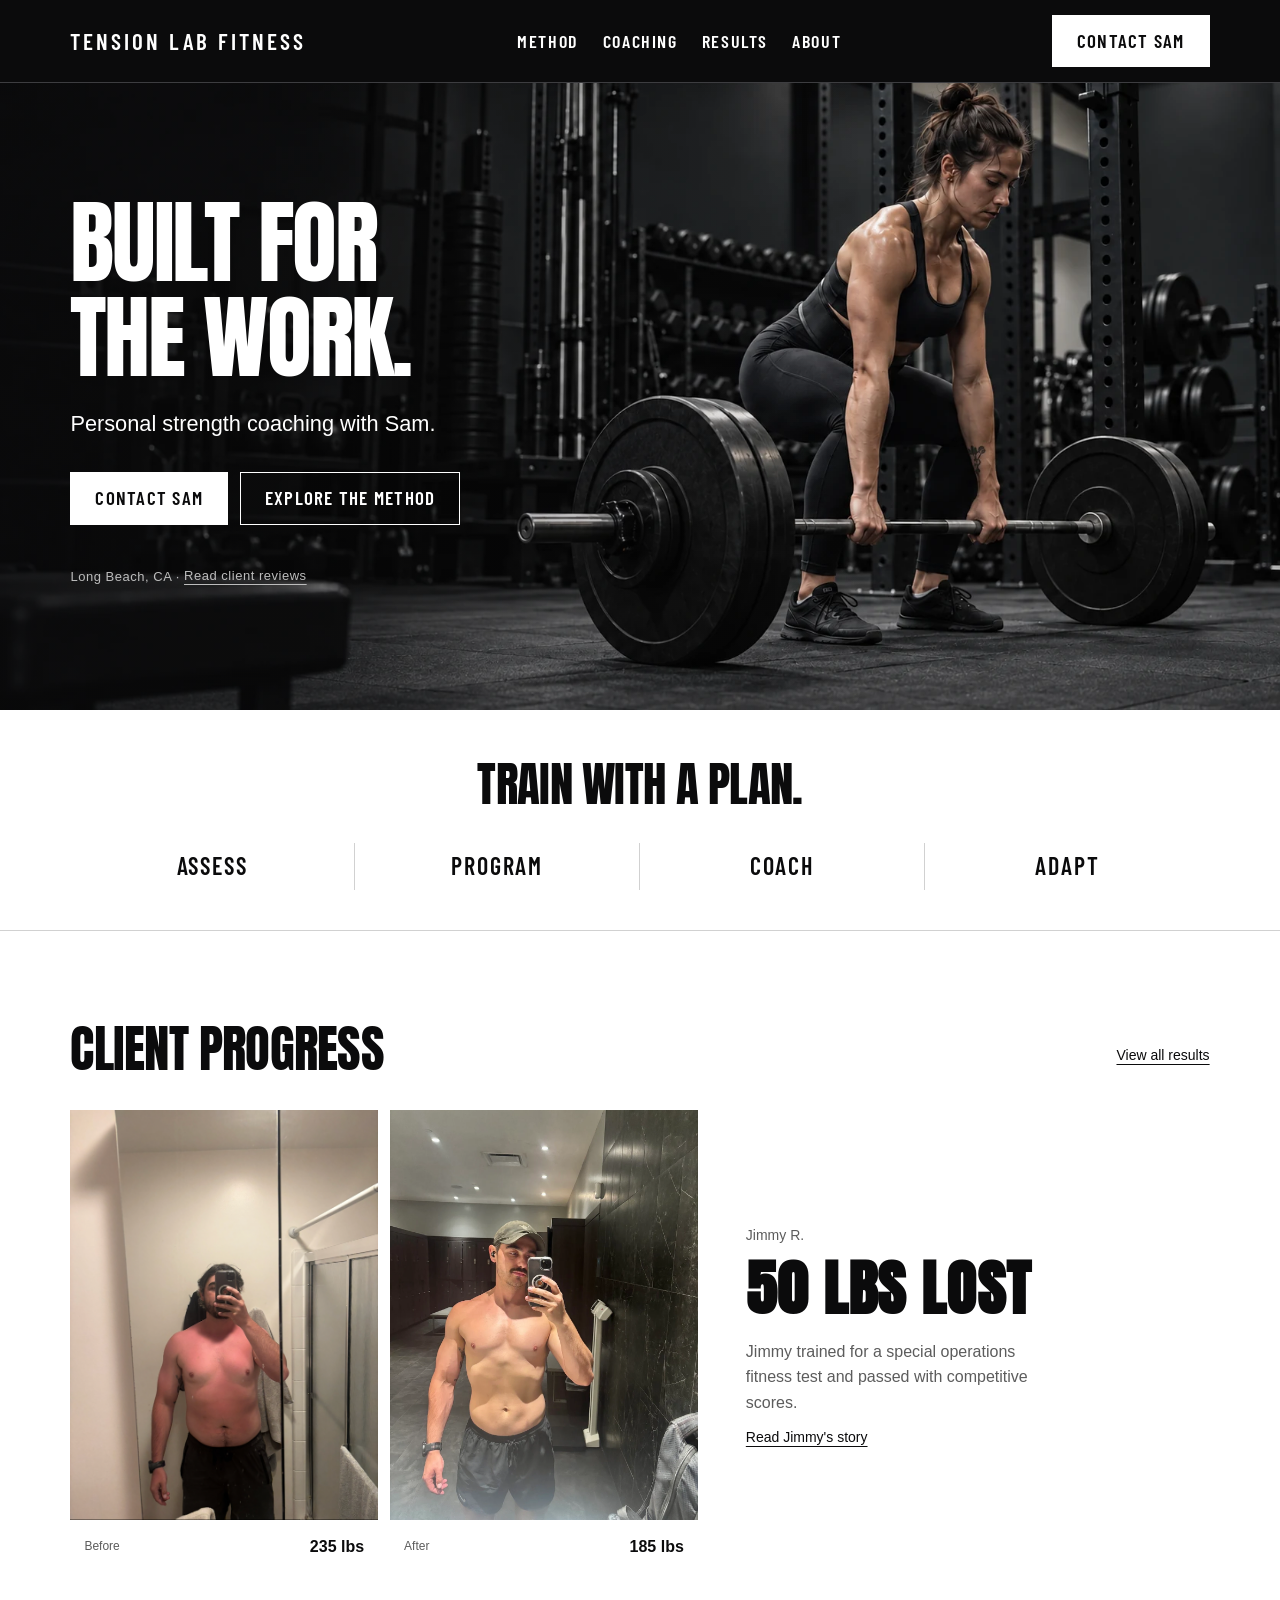
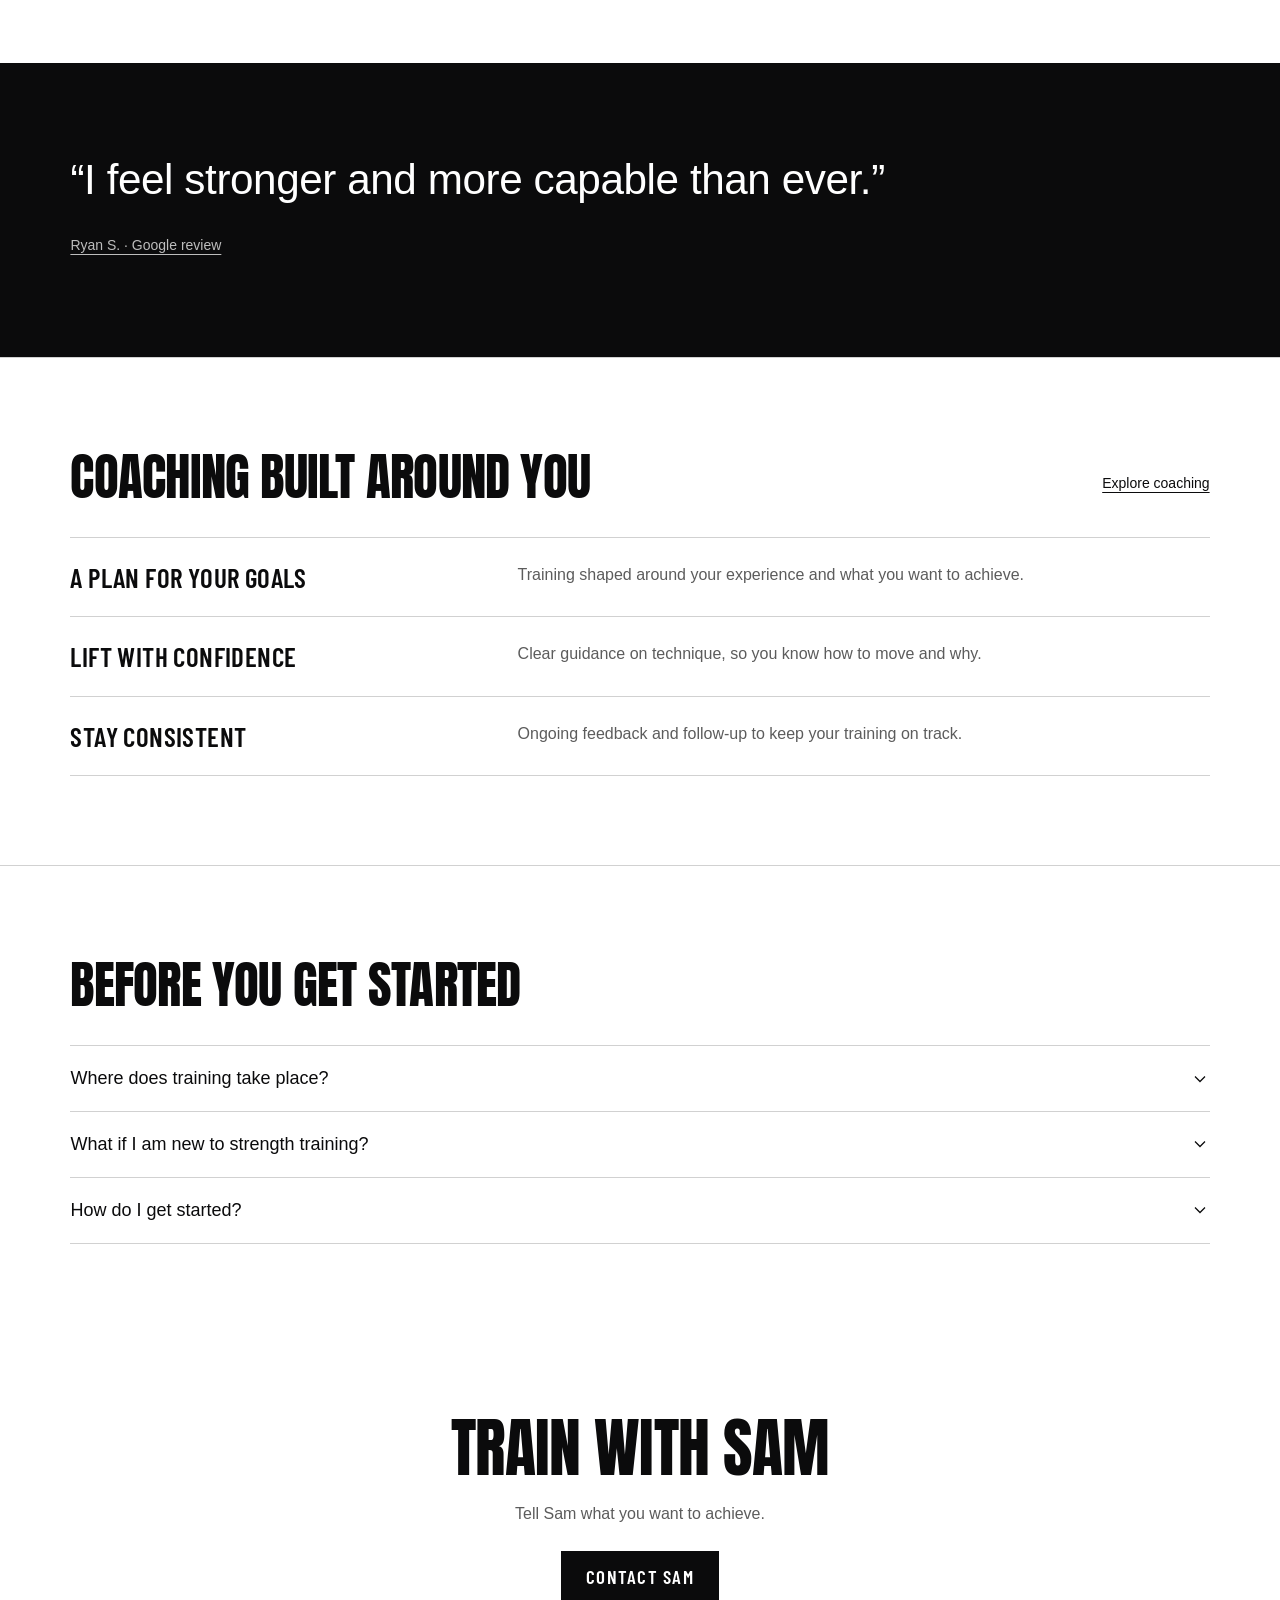
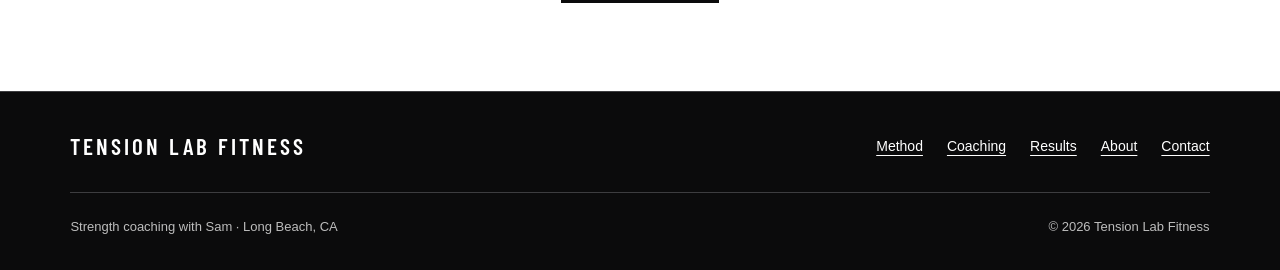
<file: index.html>
<!doctype html>
<html lang="en">
<head>
  <meta charset="utf-8">
  <meta name="viewport" content="width=device-width, initial-scale=1">
  <meta name="description" content="Personal strength coaching with Sam in Long Beach. Build strength with tailored training, clear instruction, and ongoing support.">
  <meta name="theme-color" content="#0b0b0c">
  <meta property="og:type" content="website">
  <meta property="og:title" content="Tension Lab Fitness | Strength coaching in Long Beach">
  <meta property="og:description" content="Personal strength coaching with Sam in Long Beach. Build strength with tailored training, clear instruction, and ongoing support.">
  <title>Tension Lab Fitness | Strength coaching in Long Beach</title>
  <link rel="icon" href="assets/favicon.svg" type="image/svg+xml">
  <link rel="stylesheet" href="assets/site.css">
  <script src="assets/site-config.js" defer></script>
  <script src="assets/site.js" defer></script>
</head>
<body>
  <a class="skip-link" href="#main">Skip to content</a>
  <header class="site-header">
    <div class="container header-inner">
      <a class="wordmark" href="index.html" aria-label="Tension Lab Fitness, home">Tension Lab Fitness</a>
      <button class="menu-toggle" type="button" aria-controls="site-nav" aria-expanded="false" hidden>Menu</button>
      <nav class="site-nav" id="site-nav" aria-label="Primary navigation">
        <a href="method.html">Method</a>
        <a href="coaching.html">Coaching</a><a href="results.html">Results</a><a href="about.html">About</a>
        <a class="nav-contact" href="contact.html">Contact</a>
      </nav>
      <a class="button button--light header-contact" href="contact.html">Contact Sam</a>
    </div>
  </header>
  <main id="main">

    <section class="home-hero">
      <div class="container hero-grid">
        <div class="hero-copy">
          <h1>Built for<br>the work.</h1>
          <p class="lead">Personal strength coaching with Sam.</p>
          <div class="button-row"><a class="button button--light" href="contact.html">Contact Sam</a><a class="button button--outline" href="method.html">Explore the method</a></div>
          <p class="hero-proof">Long Beach, CA · <a class="text-link" href="results.html#testimonials">Read client reviews</a></p>
        </div>
      </div>
      <figure class="hero-photo" aria-label="Illustrative training image">
        <div class="hero-frame"><img src="assets/strength-hero.webp" srcset="assets/strength-hero-960.webp 960w, assets/strength-hero.webp 1672w" sizes="100vw" width="1672" height="941" alt="Illustrative image of a woman lifting a barbell in a shared gym" fetchpriority="high"></div>
      </figure>
    </section>
    <section class="method-strip" aria-labelledby="method-heading">
      <div class="container"><h2 id="method-heading">Train with a plan.</h2><ol class="method-steps"><li><a href="method.html#assess">Assess</a></li><li><a href="method.html#program">Program</a></li><li><a href="method.html#coach">Coach</a></li><li><a href="method.html#adapt">Adapt</a></li></ol></div>
    </section>
    <section class="section section--border">
      <div class="container">
        <div class="section-header"><h2>Client progress</h2><a class="text-link" href="results.html">View all results</a></div>
        <div class="result-preview">
          <div><div class="photo-pair" aria-label="Jimmy's before and after photos">
  <figure class="feature-image"><div class="photo-frame"><img src="assets/jimmy-ratliff-progress.webp" width="696" height="1510" alt="Jimmy before training, shared in his Google review" loading="lazy"></div><figcaption><span class="micro">Before</span><strong>235 lbs</strong></figcaption></figure>
  <figure class="feature-image"><div class="photo-frame"><img src="assets/jimmy-ratliff-after.webp" width="1132" height="1510" alt="Jimmy after training, shared in his Google review" loading="lazy"></div><figcaption><span class="micro">After</span><strong>185 lbs</strong></figcaption></figure>
</div></div>
          <div class="result-preview-copy"><p class="client-label">Jimmy R.</p><h3 class="result-number">50 lbs lost</h3><p>Jimmy trained for a special operations fitness test and passed with competitive scores.</p><a class="text-link" href="results.html#jimmy-result">Read Jimmy's story</a></div>
        </div>
      </div>
    </section>
    <section class="section section--dark quote-band" aria-label="Client review">
      <div class="container"><blockquote cite="https://www.google.com/maps/contrib/100472244330029218638/reviews?hl=en">“I feel stronger and more capable than ever.”</blockquote><cite><a href="https://www.google.com/maps/contrib/100472244330029218638/reviews?hl=en">Ryan S. · Google review</a></cite></div>
    </section>
    <section class="section section--border">
      <div class="container">
        <div class="section-header"><h2>Coaching built around you</h2><a class="text-link" href="coaching.html">Explore coaching</a></div>
        <div class="approach-list">
          <div class="approach-row"><h3>A plan for your goals</h3><p>Training shaped around your experience and what you want to achieve.</p></div>
          <div class="approach-row"><h3>Lift with confidence</h3><p>Clear guidance on technique, so you know how to move and why.</p></div>
          <div class="approach-row"><h3>Stay consistent</h3><p>Ongoing feedback and follow-up to keep your training on track.</p></div>
        </div>
      </div>
    </section>
    <section class="section section--border"><div class="container"><h2>Before you get started</h2><div class="faq-list"><details><summary>Where does training take place?<svg viewBox="0 0 24 24" fill="none" aria-hidden="true"><path d="m6 9 6 6 6-6" stroke="currentColor" stroke-width="1.5"/></svg></summary><p>Sam trains at a gym in Long Beach. Contact him for the location and access details.</p></details><details><summary>What if I am new to strength training?<svg viewBox="0 0 24 24" fill="none" aria-hidden="true"><path d="m6 9 6 6 6-6" stroke="currentColor" stroke-width="1.5"/></svg></summary><p>Share your experience and goals with Sam to find a starting point that suits you.</p></details><details><summary>How do I get started?<svg viewBox="0 0 24 24" fill="none" aria-hidden="true"><path d="m6 9 6 6 6-6" stroke="currentColor" stroke-width="1.5"/></svg></summary><p>Contact Sam with your goals and availability to discuss your next step.</p></details></div></div></section>
    <section class="final-cta" aria-labelledby="next-step-heading"><div class="container"><h2 id="next-step-heading">Train with Sam</h2><p class="final-cta-description">Tell Sam what you want to achieve.</p><a class="button" href="contact.html">Contact Sam</a></div></section>

  </main>
  <footer class="site-footer">
    <div class="container">
      <div class="footer-top">
        <a class="wordmark" href="index.html">Tension Lab Fitness</a>
        <nav class="footer-nav" aria-label="Footer navigation">
          <a href="method.html">Method</a>
          <a href="coaching.html">Coaching</a><a href="results.html">Results</a><a href="about.html">About</a><a href="contact.html">Contact</a>
        </nav>
      </div>
      <div class="footer-bottom"><p>Strength coaching with Sam · Long Beach, CA</p><p>© 2026 Tension Lab Fitness</p></div>
    </div>
  </footer>
</body>
</html>
</file>
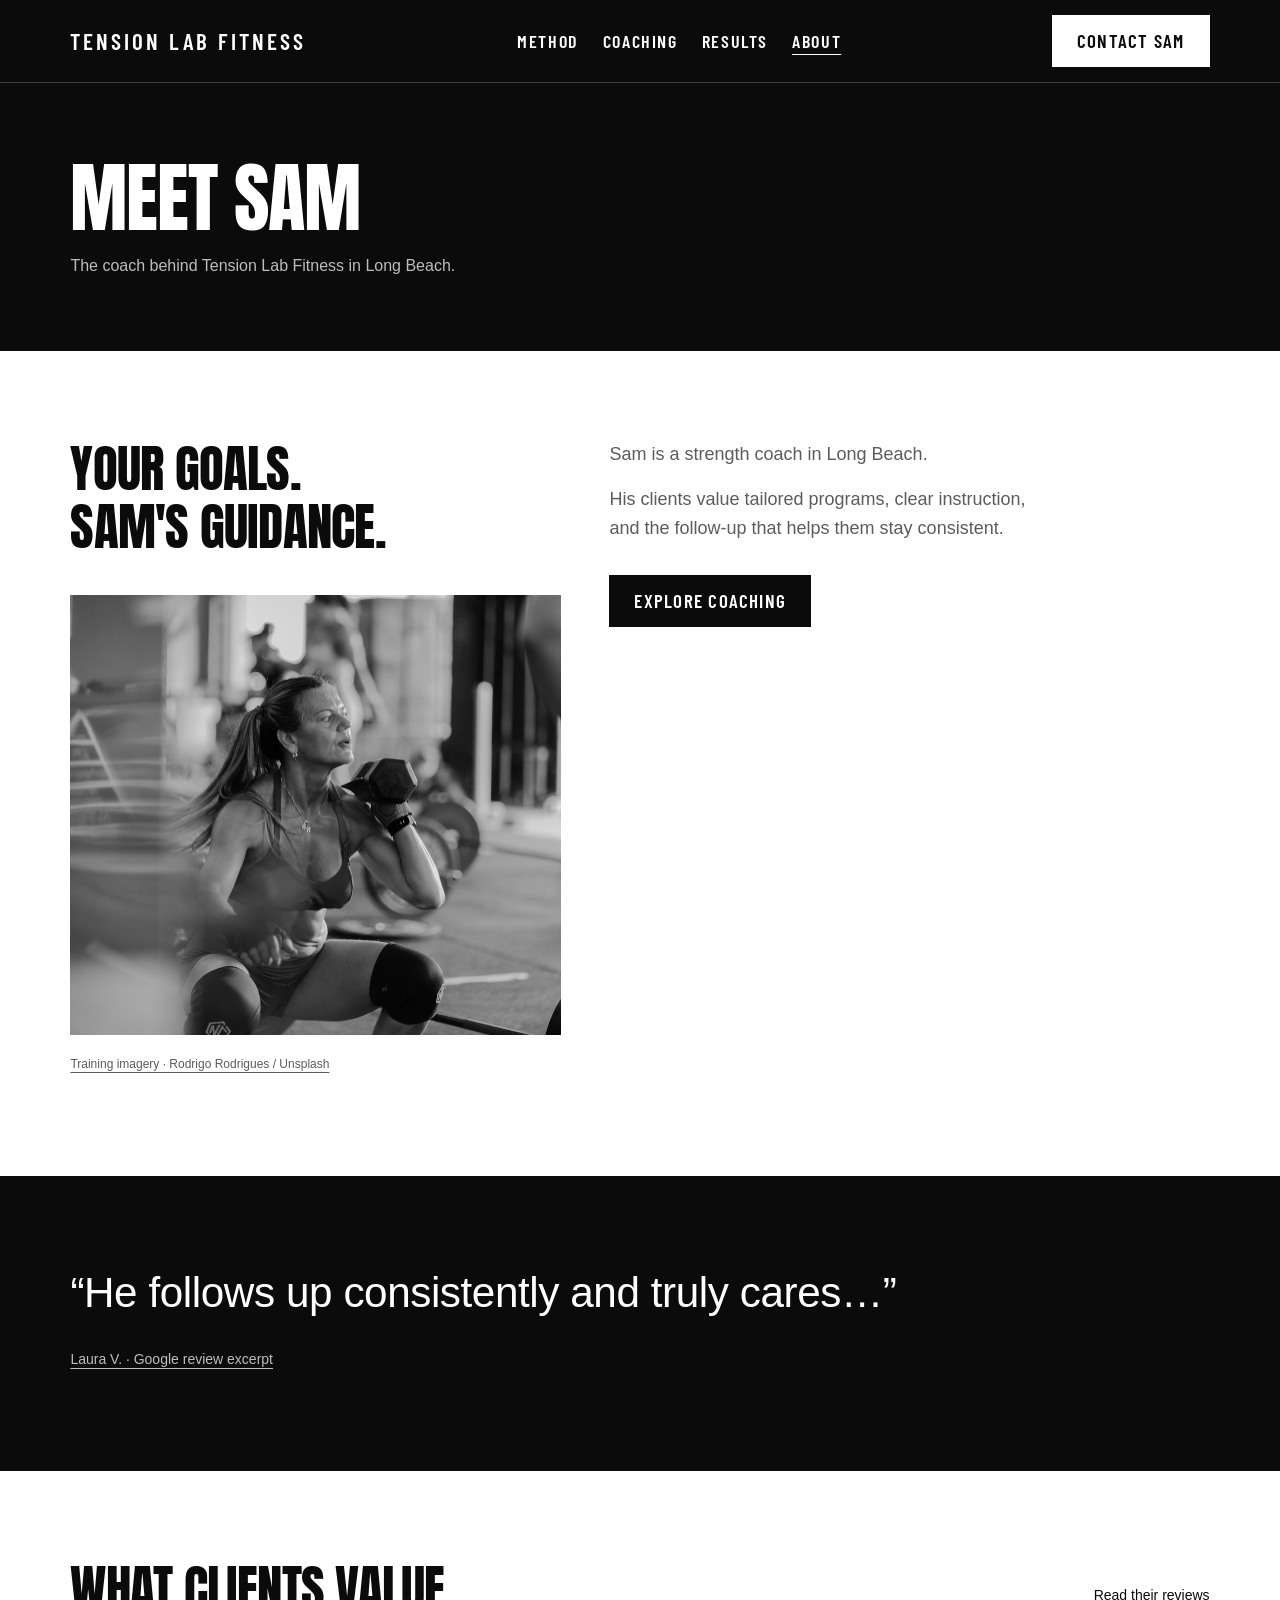
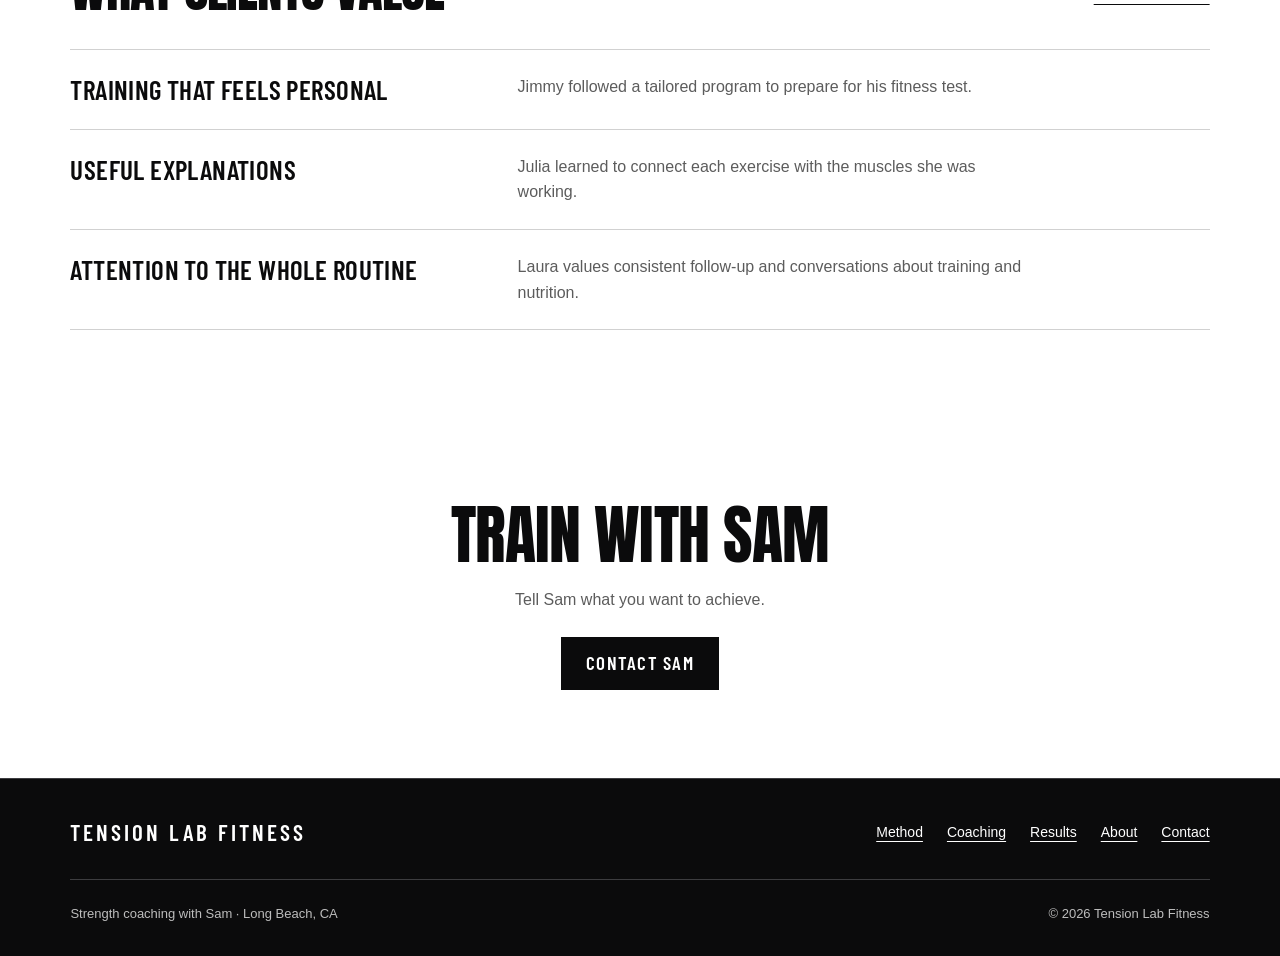
<file: about.html>
<!doctype html>
<html lang="en">
<head>
  <meta charset="utf-8">
  <meta name="viewport" content="width=device-width, initial-scale=1">
  <meta name="description" content="Meet the coach behind Tension Lab Fitness in Long Beach and learn what clients value about his approach to strength training.">
  <meta name="theme-color" content="#0b0b0c">
  <meta property="og:type" content="website">
  <meta property="og:title" content="Meet Sam | Tension Lab Fitness">
  <meta property="og:description" content="Meet the coach behind Tension Lab Fitness in Long Beach and learn what clients value about his approach to strength training.">
  <title>Meet Sam | Tension Lab Fitness</title>
  <link rel="icon" href="assets/favicon.svg" type="image/svg+xml">
  <link rel="stylesheet" href="assets/site.css">
  <script src="assets/site-config.js" defer></script>
  <script src="assets/site.js" defer></script>
</head>
<body>
  <a class="skip-link" href="#main">Skip to content</a>
  <header class="site-header">
    <div class="container header-inner">
      <a class="wordmark" href="index.html" aria-label="Tension Lab Fitness, home">Tension Lab Fitness</a>
      <button class="menu-toggle" type="button" aria-controls="site-nav" aria-expanded="false" hidden>Menu</button>
      <nav class="site-nav" id="site-nav" aria-label="Primary navigation">
        <a href="method.html">Method</a>
        <a href="coaching.html">Coaching</a><a href="results.html">Results</a><a href="about.html" aria-current="page">About</a>
        <a class="nav-contact" href="contact.html">Contact</a>
      </nav>
      <a class="button button--light header-contact" href="contact.html">Contact Sam</a>
    </div>
  </header>
  <main id="main">

    <section class="intro"><div class="container intro-content"><div><h1>Meet Sam</h1><p class="intro-description">The coach behind Tension Lab Fitness in Long Beach.</p></div></div></section>
    <section class="section">
      <div class="container split-section">
        <div><h2>Your goals.<br>Sam's guidance.</h2><figure class="about-training"><img src="assets/training-hero-960.jpg" width="960" height="1440" alt="A woman training with a dumbbell in a gym; illustrative stock photo" loading="lazy"><figcaption class="photo-credit"><a href="https://unsplash.com/photos/woman-lifting-dumbbell-in-gym-rQHMG2OMRg0">Training imagery · Rodrigo Rodrigues / Unsplash</a></figcaption></figure></div>
        <div><p class="lead" style="margin-top:0">Sam is a strength coach in Long Beach.</p><p class="lead">His clients value tailored programs, clear instruction, and the follow-up that helps them stay consistent.</p><div class="button-row"><a class="button" href="coaching.html">Explore coaching</a></div></div>
      </div>
    </section>
    <section class="section section--dark quote-band" aria-label="Client review about Sam">
      <div class="container"><blockquote cite="https://www.google.com/maps/contrib/112441235732267097346/reviews?hl=en">“He follows up consistently and truly cares…”</blockquote><cite><a href="https://www.google.com/maps/contrib/112441235732267097346/reviews?hl=en">Laura V. · Google review excerpt</a></cite></div>
    </section>
    <section class="section">
      <div class="container">
        <div class="section-header"><h2>What clients value</h2><a class="text-link" href="results.html#testimonials">Read their reviews</a></div>
        <div class="approach-list">
          <div class="approach-row"><h3>Training that feels personal</h3><p>Jimmy followed a tailored program to prepare for his fitness test.</p></div>
          <div class="approach-row"><h3>Useful explanations</h3><p>Julia learned to connect each exercise with the muscles she was working.</p></div>
          <div class="approach-row"><h3>Attention to the whole routine</h3><p>Laura values consistent follow-up and conversations about training and nutrition.</p></div>
        </div>
      </div>
    </section>
    <section class="final-cta" aria-labelledby="next-step-heading"><div class="container"><h2 id="next-step-heading">Train with Sam</h2><p class="final-cta-description">Tell Sam what you want to achieve.</p><a class="button" href="contact.html">Contact Sam</a></div></section>

  </main>
  <footer class="site-footer">
    <div class="container">
      <div class="footer-top">
        <a class="wordmark" href="index.html">Tension Lab Fitness</a>
        <nav class="footer-nav" aria-label="Footer navigation">
          <a href="method.html">Method</a>
          <a href="coaching.html">Coaching</a><a href="results.html">Results</a><a href="about.html">About</a><a href="contact.html">Contact</a>
        </nav>
      </div>
      <div class="footer-bottom"><p>Strength coaching with Sam · Long Beach, CA</p><p>© 2026 Tension Lab Fitness</p></div>
    </div>
  </footer>
</body>
</html>
</file>
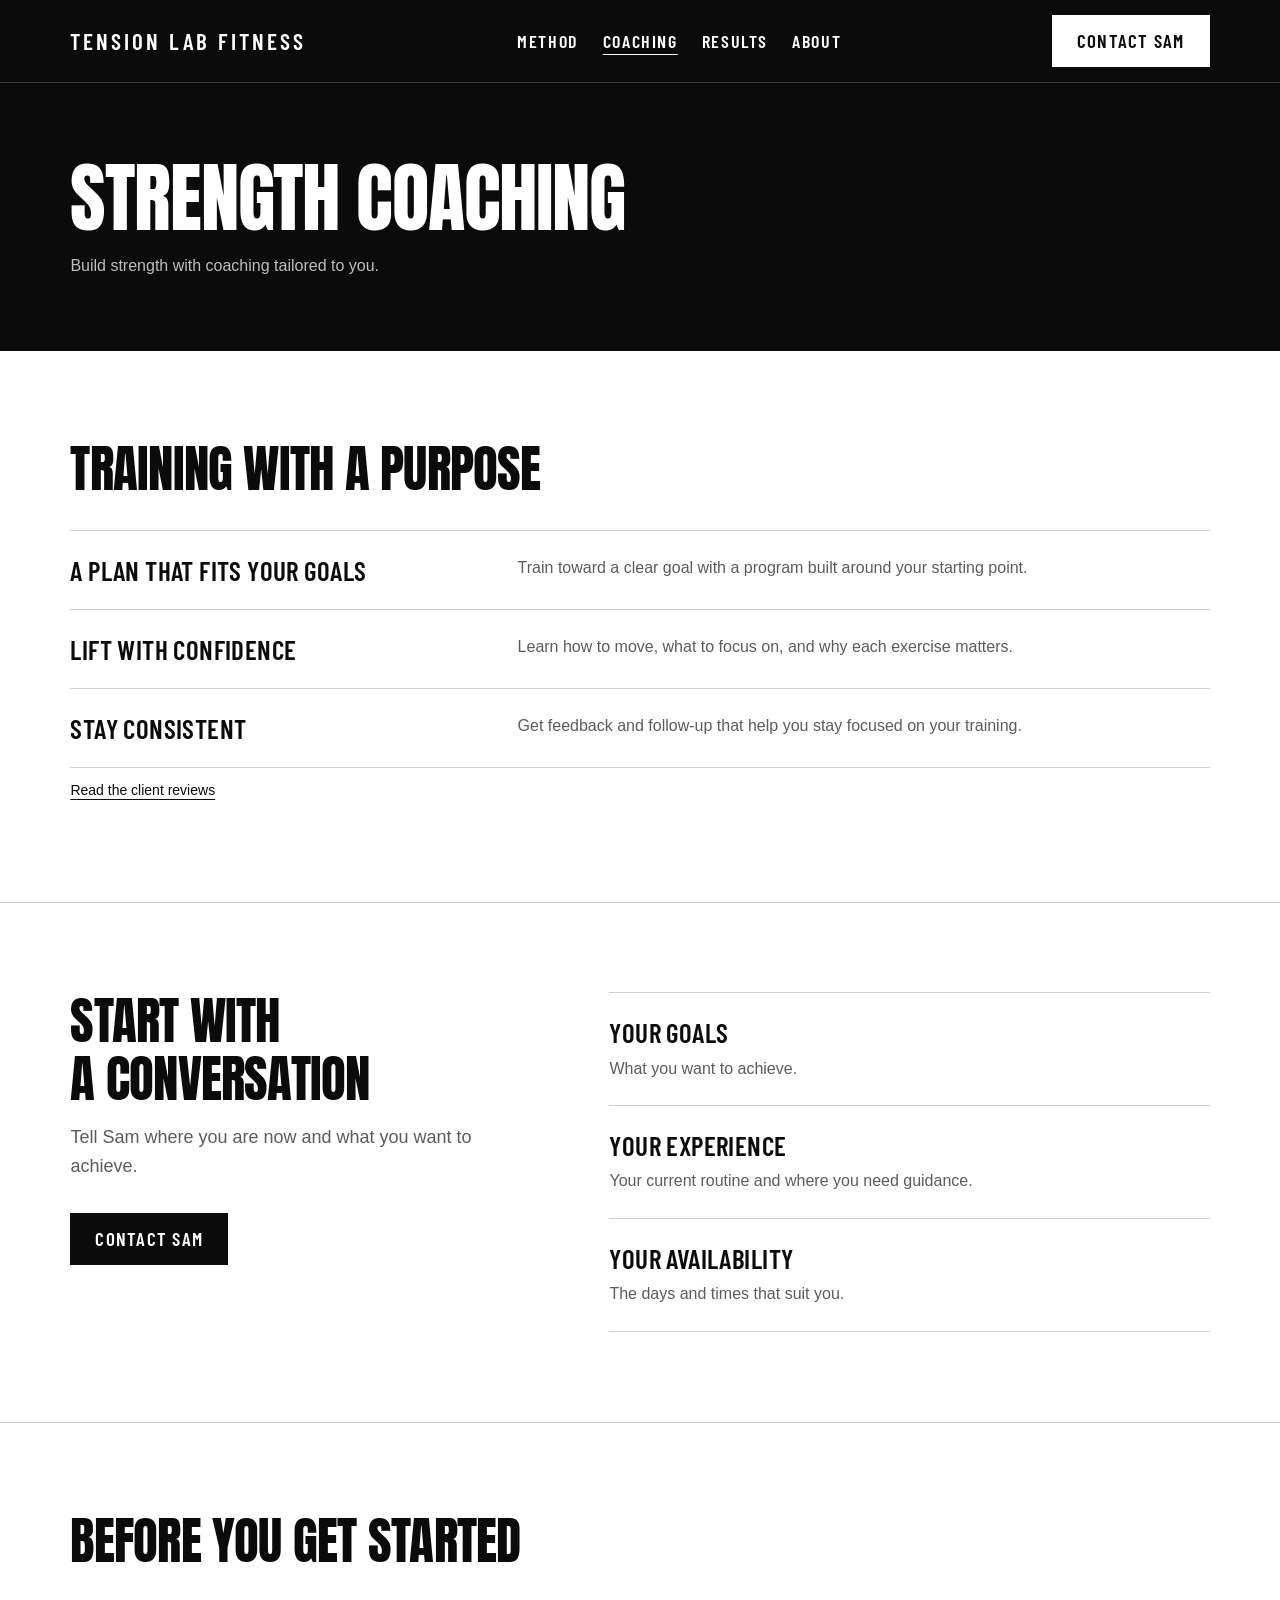
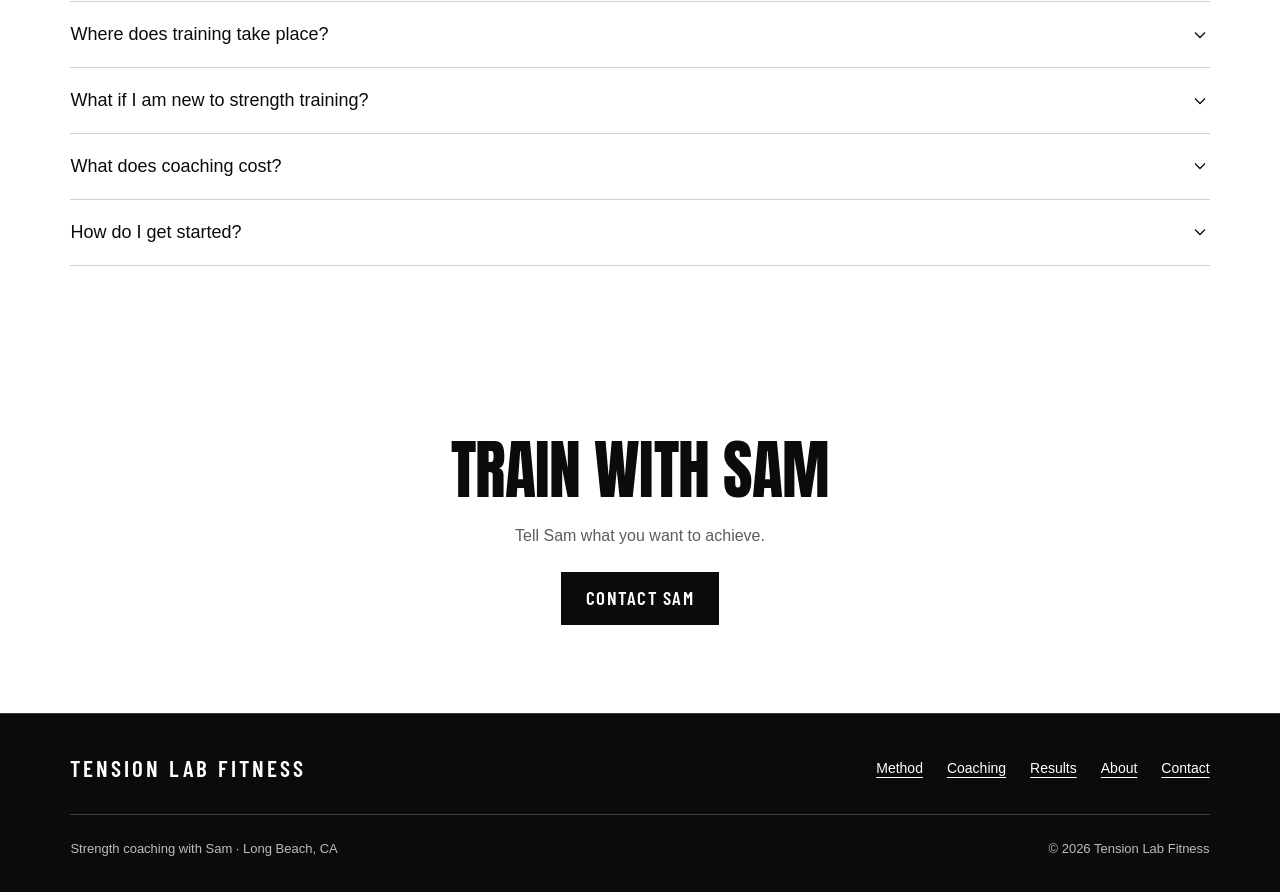
<file: coaching.html>
<!doctype html>
<html lang="en">
<head>
  <meta charset="utf-8">
  <meta name="viewport" content="width=device-width, initial-scale=1">
  <meta name="description" content="Build strength with personal coaching from Sam in Long Beach. A tailored plan, clear technique guidance, and support to stay consistent.">
  <meta name="theme-color" content="#0b0b0c">
  <meta property="og:type" content="website">
  <meta property="og:title" content="Strength coaching | Tension Lab Fitness">
  <meta property="og:description" content="Build strength with personal coaching from Sam in Long Beach. A tailored plan, clear technique guidance, and support to stay consistent.">
  <title>Strength coaching | Tension Lab Fitness</title>
  <link rel="icon" href="assets/favicon.svg" type="image/svg+xml">
  <link rel="stylesheet" href="assets/site.css">
  <script src="assets/site-config.js" defer></script>
  <script src="assets/site.js" defer></script>
</head>
<body>
  <a class="skip-link" href="#main">Skip to content</a>
  <header class="site-header">
    <div class="container header-inner">
      <a class="wordmark" href="index.html" aria-label="Tension Lab Fitness, home">Tension Lab Fitness</a>
      <button class="menu-toggle" type="button" aria-controls="site-nav" aria-expanded="false" hidden>Menu</button>
      <nav class="site-nav" id="site-nav" aria-label="Primary navigation">
        <a href="method.html">Method</a>
        <a href="coaching.html" aria-current="page">Coaching</a><a href="results.html">Results</a><a href="about.html">About</a>
        <a class="nav-contact" href="contact.html">Contact</a>
      </nav>
      <a class="button button--light header-contact" href="contact.html">Contact Sam</a>
    </div>
  </header>
  <main id="main">

    <section class="intro"><div class="container intro-content"><div><h1>Strength coaching</h1><p class="intro-description">Build strength with coaching tailored to you.</p></div></div></section>
    <section class="section">
      <div class="container">
        <h2>Training with a purpose</h2>
        <div class="approach-list">
          <div class="approach-row"><h3>A plan that fits your goals</h3><p>Train toward a clear goal with a program built around your starting point.</p></div>
          <div class="approach-row"><h3>Lift with confidence</h3><p>Learn how to move, what to focus on, and why each exercise matters.</p></div>
          <div class="approach-row"><h3>Stay consistent</h3><p>Get feedback and follow-up that help you stay focused on your training.</p></div>
        </div>
        <a class="text-link" href="results.html#testimonials">Read the client reviews</a>
      </div>
    </section>
    <section class="section section--border">
      <div class="container split-section">
        <div><h2>Start with a conversation</h2><p class="lead">Tell Sam where you are now and what you want to achieve.</p><div class="button-row"><a class="button" href="contact.html">Contact Sam</a></div></div>
        <ul class="detail-list">
          <li><h3>Your goals</h3><p>What you want to achieve.</p></li>
          <li><h3>Your experience</h3><p>Your current routine and where you need guidance.</p></li>
          <li><h3>Your availability</h3><p>The days and times that suit you.</p></li>
        </ul>
      </div>
    </section>
    <section class="section section--border"><div class="container"><h2>Before you get started</h2><div class="faq-list"><details><summary>Where does training take place?<svg viewBox="0 0 24 24" fill="none" aria-hidden="true"><path d="m6 9 6 6 6-6" stroke="currentColor" stroke-width="1.5"/></svg></summary><p>Sam trains at a gym in Long Beach. Contact him for the location and access details.</p></details><details><summary>What if I am new to strength training?<svg viewBox="0 0 24 24" fill="none" aria-hidden="true"><path d="m6 9 6 6 6-6" stroke="currentColor" stroke-width="1.5"/></svg></summary><p>Share your experience and goals with Sam to find a starting point that suits you.</p></details><details><summary>What does coaching cost?<svg viewBox="0 0 24 24" fill="none" aria-hidden="true"><path d="m6 9 6 6 6-6" stroke="currentColor" stroke-width="1.5"/></svg></summary><p>Contact Sam for current pricing, availability, and coaching options.</p></details><details><summary>How do I get started?<svg viewBox="0 0 24 24" fill="none" aria-hidden="true"><path d="m6 9 6 6 6-6" stroke="currentColor" stroke-width="1.5"/></svg></summary><p>Contact Sam with your goals and availability to discuss your next step.</p></details></div></div></section>
    <section class="final-cta" aria-labelledby="next-step-heading"><div class="container"><h2 id="next-step-heading">Train with Sam</h2><p class="final-cta-description">Tell Sam what you want to achieve.</p><a class="button" href="contact.html">Contact Sam</a></div></section>

  </main>
  <footer class="site-footer">
    <div class="container">
      <div class="footer-top">
        <a class="wordmark" href="index.html">Tension Lab Fitness</a>
        <nav class="footer-nav" aria-label="Footer navigation">
          <a href="method.html">Method</a>
          <a href="coaching.html">Coaching</a><a href="results.html">Results</a><a href="about.html">About</a><a href="contact.html">Contact</a>
        </nav>
      </div>
      <div class="footer-bottom"><p>Strength coaching with Sam · Long Beach, CA</p><p>© 2026 Tension Lab Fitness</p></div>
    </div>
  </footer>
</body>
</html>
</file>
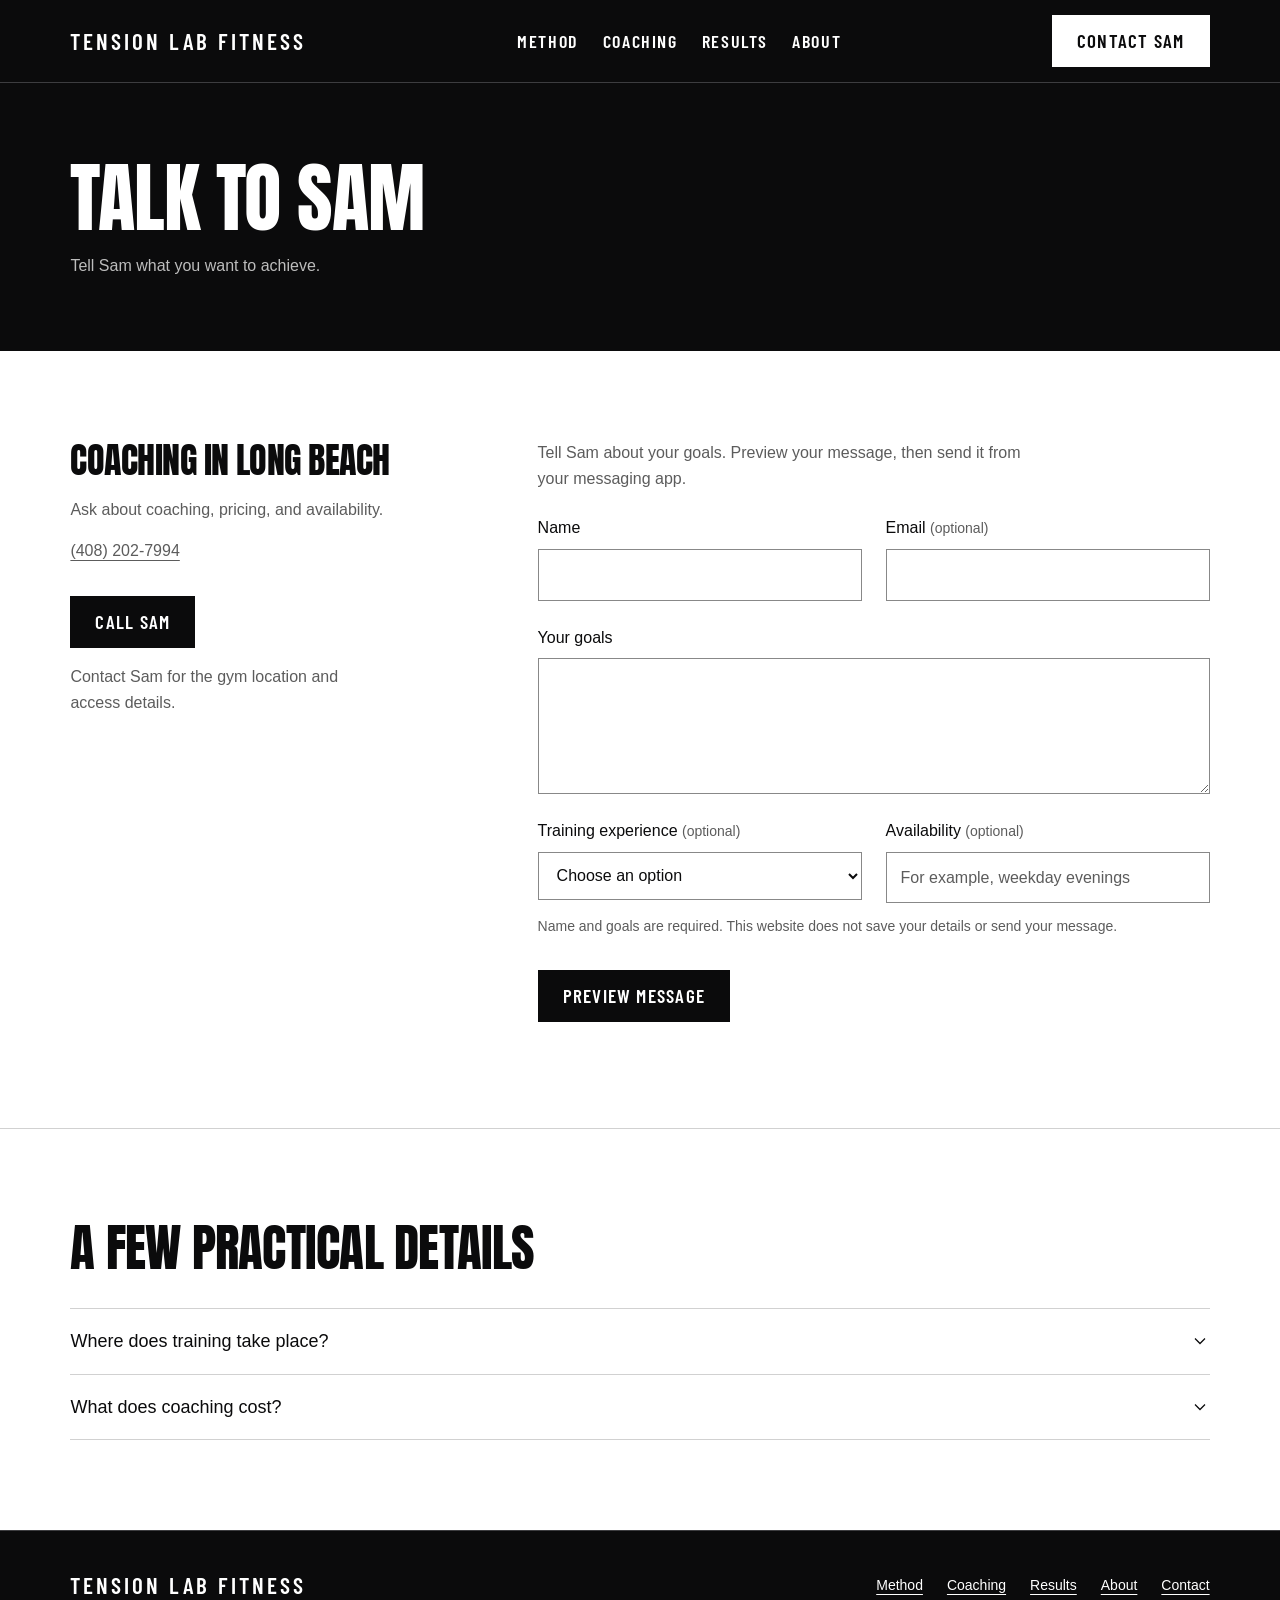
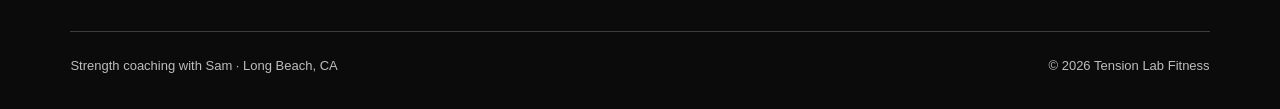
<file: contact.html>
<!doctype html>
<html lang="en">
<head>
  <meta charset="utf-8">
  <meta name="viewport" content="width=device-width, initial-scale=1">
  <meta name="description" content="Ready to train with Sam? Get in touch about strength coaching, pricing, and availability in Long Beach.">
  <meta name="theme-color" content="#0b0b0c">
  <meta property="og:type" content="website">
  <meta property="og:title" content="Contact Sam | Tension Lab Fitness">
  <meta property="og:description" content="Ready to train with Sam? Get in touch about strength coaching, pricing, and availability in Long Beach.">
  <title>Contact Sam | Tension Lab Fitness</title>
  <link rel="icon" href="assets/favicon.svg" type="image/svg+xml">
  <link rel="stylesheet" href="assets/site.css">
  <script src="assets/site-config.js" defer></script>
  <script src="assets/site.js" defer></script>
</head>
<body>
  <a class="skip-link" href="#main">Skip to content</a>
  <header class="site-header">
    <div class="container header-inner">
      <a class="wordmark" href="index.html" aria-label="Tension Lab Fitness, home">Tension Lab Fitness</a>
      <button class="menu-toggle" type="button" aria-controls="site-nav" aria-expanded="false" hidden>Menu</button>
      <nav class="site-nav" id="site-nav" aria-label="Primary navigation">
        <a href="method.html">Method</a>
        <a href="coaching.html">Coaching</a><a href="results.html">Results</a><a href="about.html">About</a>
        <a class="nav-contact" href="contact.html" aria-current="page">Contact</a>
      </nav>
      <a class="button button--light header-contact" href="contact.html">Contact Sam</a>
    </div>
  </header>
  <main id="main">

    <section class="intro"><div class="container intro-content"><div><h1>Talk to Sam</h1><p class="intro-description">Tell Sam what you want to achieve.</p></div></div></section>
    <section class="section" id="inquiry">
      <div class="container contact-grid">
        <aside class="contact-aside" aria-labelledby="contact-details-heading">
          <h2 id="contact-details-heading">Coaching in Long Beach</h2>
          <p>Ask about coaching, pricing, and availability.</p>
          <p class="contact-address"><a href="tel:+14082027994" data-phone-link>(408) 202-7994</a></p>
          <div class="button-row"><a class="button" href="tel:+14082027994" data-phone-link>Call Sam</a><a class="button button--outline" href="mailto:" data-email-link hidden>Email Sam</a></div>
          <p>Contact Sam for the gym location and access details.</p>
        </aside>
        <div>
          <form id="coaching-inquiry" aria-describedby="form-help">
            <p class="form-intro">Tell Sam about your goals. Preview your message, then send it from your messaging app.</p>
            <div class="form-grid">
              <div class="form-field"><label for="inquiry-name">Name</label><input id="inquiry-name" name="name" autocomplete="name" maxlength="100" required></div>
              <div class="form-field"><label for="inquiry-email">Email <span>(optional)</span></label><input id="inquiry-email" name="email" type="email" autocomplete="email" maxlength="254"></div>
              <div class="form-field form-field--full"><label for="inquiry-goals">Your goals</label><textarea id="inquiry-goals" name="goals" maxlength="1500" required></textarea></div>
              <div class="form-field"><label for="inquiry-experience">Training experience <span>(optional)</span></label><select id="inquiry-experience" name="experience"><option value="">Choose an option</option><option>New to strength training</option><option>Some experience</option><option>Regularly strength training</option></select></div>
              <div class="form-field"><label for="inquiry-availability">Availability <span>(optional)</span></label><input id="inquiry-availability" name="availability" maxlength="160" placeholder="For example, weekday evenings"></div>
            </div>
            <p class="form-help" id="form-help">Name and goals are required. This website does not save your details or send your message.</p>
            <div class="button-row"><button class="button" id="prepare-inquiry" type="submit" disabled>Preview message</button></div>
            <noscript><p class="form-help">Call Sam at <a href="tel:+14082027994">(408) 202-7994</a> to discuss coaching. Preparing a written message requires JavaScript.</p></noscript>
          </form>
          <p class="form-status" id="inquiry-status" role="status" aria-live="polite" aria-atomic="true"></p>
          <div class="draft-panel" id="inquiry-draft" hidden>
            <label for="draft-text">Your message</label>
            <textarea id="draft-text" readonly></textarea>
            <div class="button-row"><a class="button" id="text-inquiry" href="sms:+14082027994">Open text message</a><a class="button" id="email-inquiry" href="mailto:" hidden>Open email app</a><button class="button button--outline" id="copy-inquiry" type="button">Copy message</button></div>
            <p class="form-help">Open your messaging app to send, or copy the message and contact Sam directly.</p>
          </div>
        </div>
      </div>
    </section>
    <section class="section section--border"><div class="container"><h2>A few practical details</h2><div class="faq-list"><details><summary>Where does training take place?<svg viewBox="0 0 24 24" fill="none" aria-hidden="true"><path d="m6 9 6 6 6-6" stroke="currentColor" stroke-width="1.5"/></svg></summary><p>Sam trains at a gym in Long Beach. Contact him for the location and access details.</p></details><details><summary>What does coaching cost?<svg viewBox="0 0 24 24" fill="none" aria-hidden="true"><path d="m6 9 6 6 6-6" stroke="currentColor" stroke-width="1.5"/></svg></summary><p>Contact Sam for current pricing, availability, and coaching options.</p></details></div></div></section>

  </main>
  <footer class="site-footer">
    <div class="container">
      <div class="footer-top">
        <a class="wordmark" href="index.html">Tension Lab Fitness</a>
        <nav class="footer-nav" aria-label="Footer navigation">
          <a href="method.html">Method</a>
          <a href="coaching.html">Coaching</a><a href="results.html">Results</a><a href="about.html">About</a><a href="contact.html">Contact</a>
        </nav>
      </div>
      <div class="footer-bottom"><p>Strength coaching with Sam · Long Beach, CA</p><p>© 2026 Tension Lab Fitness</p></div>
    </div>
  </footer>
</body>
</html>
</file>
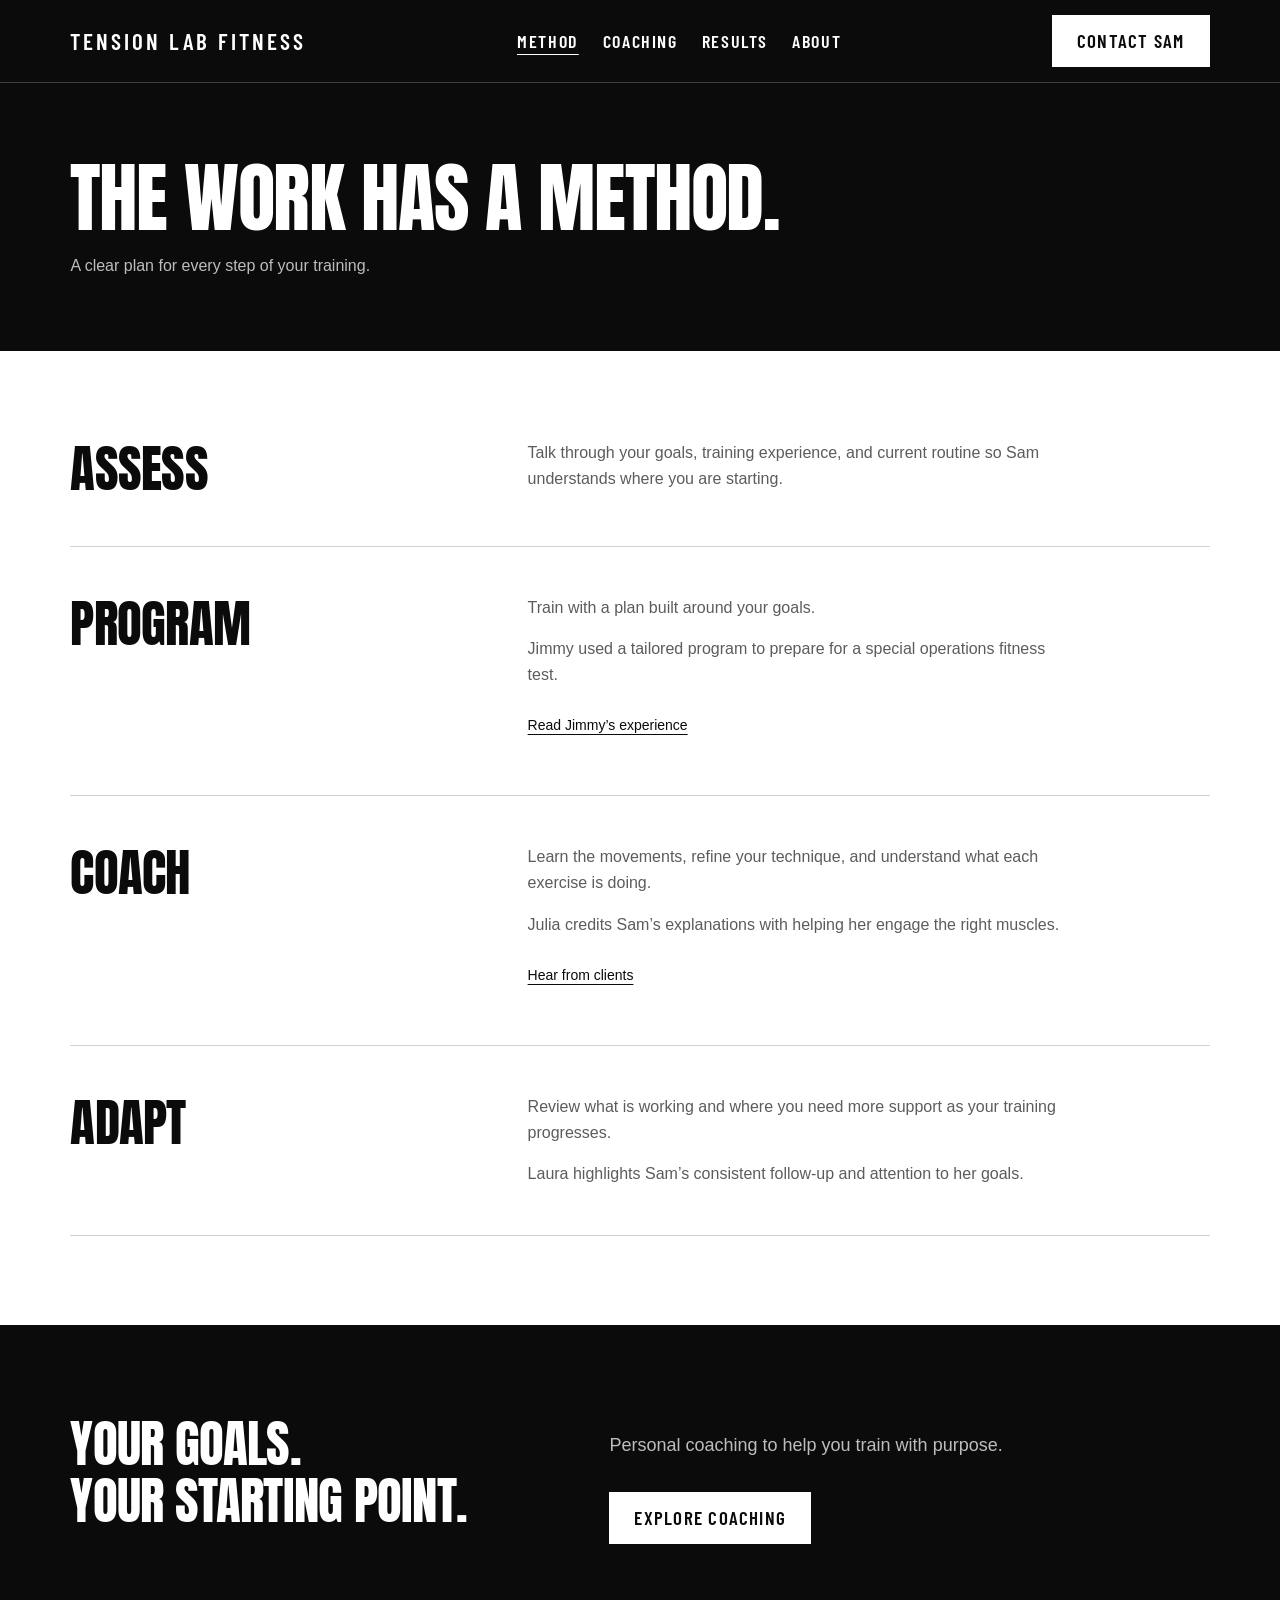
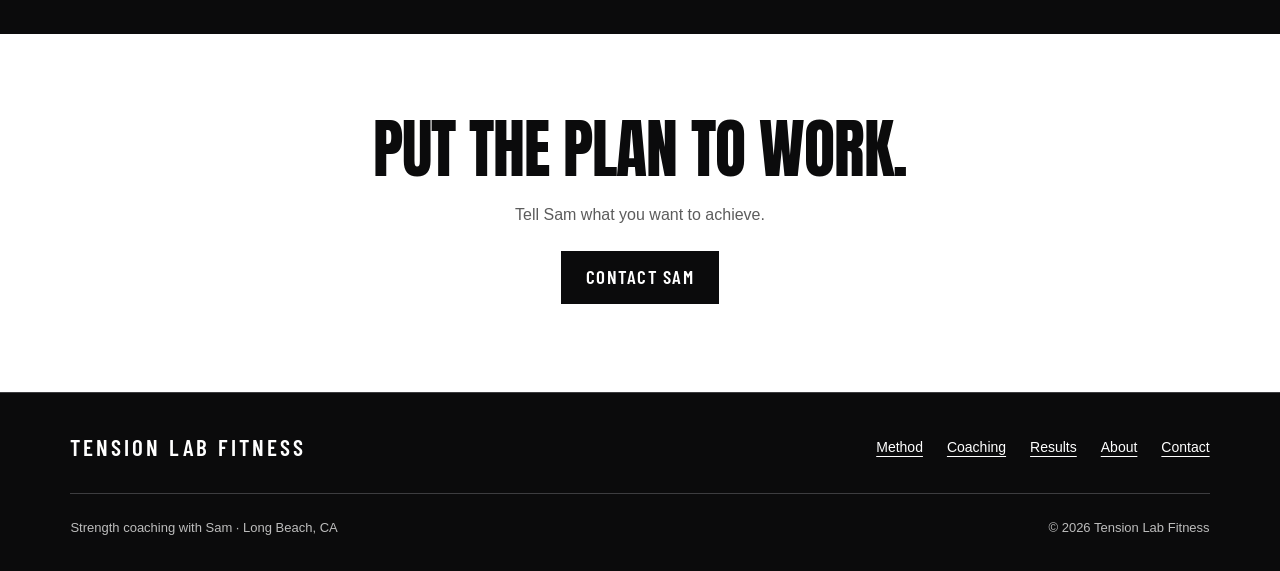
<file: method.html>
<!doctype html>
<html lang="en">
<head>
  <meta charset="utf-8">
  <meta name="viewport" content="width=device-width, initial-scale=1">
  <meta name="description" content="Assess, program, coach, adapt. Explore the approach to strength coaching with Sam at Tension Lab Fitness in Long Beach.">
  <meta name="theme-color" content="#0b0b0c">
  <meta property="og:type" content="website">
  <meta property="og:title" content="The method | Tension Lab Fitness">
  <meta property="og:description" content="A clear approach to your strength training: assess, program, coach, adapt.">
  <title>The method | Tension Lab Fitness</title>
  <link rel="icon" href="assets/favicon.svg" type="image/svg+xml">
  <link rel="stylesheet" href="assets/site.css">
  <script src="assets/site-config.js" defer></script>
  <script src="assets/site.js" defer></script>
</head>
<body>
  <a class="skip-link" href="#main">Skip to content</a>
  <header class="site-header">
    <div class="container header-inner">
      <a class="wordmark" href="index.html" aria-label="Tension Lab Fitness, home">Tension Lab Fitness</a>
      <button class="menu-toggle" type="button" aria-controls="site-nav" aria-expanded="false" hidden>Menu</button>
      <nav class="site-nav" id="site-nav" aria-label="Primary navigation">
        <a href="method.html" aria-current="page">Method</a><a href="coaching.html">Coaching</a><a href="results.html">Results</a><a href="about.html">About</a><a class="nav-contact" href="contact.html">Contact</a>
      </nav>
      <a class="button button--light header-contact" href="contact.html">Contact Sam</a>
    </div>
  </header>
  <main id="main">
    <section class="intro"><div class="container intro-content"><div><h1>The work has a method.</h1><p class="intro-description">A clear plan for every step of your training.</p></div></div></section>
    <section class="section"><div class="container">
      <article class="method-detail" id="assess"><h2>Assess</h2><div><p>Talk through your goals, training experience, and current routine so Sam understands where you are starting.</p></div></article>
      <article class="method-detail" id="program"><h2>Program</h2><div><p>Train with a plan built around your goals.</p><p>Jimmy used a tailored program to prepare for a special operations fitness test.</p><a class="text-link" href="results.html#jimmy-result">Read Jimmy’s experience</a></div></article>
      <article class="method-detail" id="coach"><h2>Coach</h2><div><p>Learn the movements, refine your technique, and understand what each exercise is doing.</p><p>Julia credits Sam’s explanations with helping her engage the right muscles.</p><a class="text-link" href="results.html#testimonials">Hear from clients</a></div></article>
      <article class="method-detail" id="adapt"><h2>Adapt</h2><div><p>Review what is working and where you need more support as your training progresses.</p><p>Laura highlights Sam’s consistent follow-up and attention to her goals.</p></div></article>
    </div></section>
    <section class="section section--dark"><div class="container split-section"><h2>Your goals.<br>Your starting point.</h2><div><p class="lead">Personal coaching to help you train with purpose.</p><div class="button-row"><a class="button" href="coaching.html">Explore coaching</a></div></div></div></section>
    <section class="final-cta" aria-labelledby="next-step-heading"><div class="container"><h2 id="next-step-heading">Put the plan to work.</h2><p class="final-cta-description">Tell Sam what you want to achieve.</p><a class="button" href="contact.html">Contact Sam</a></div></section>
  </main>
  <footer class="site-footer"><div class="container"><div class="footer-top"><a class="wordmark" href="index.html">Tension Lab Fitness</a><nav class="footer-nav" aria-label="Footer navigation"><a href="method.html">Method</a><a href="coaching.html">Coaching</a><a href="results.html">Results</a><a href="about.html">About</a><a href="contact.html">Contact</a></nav></div><div class="footer-bottom"><p>Strength coaching with Sam · Long Beach, CA</p><p>© 2026 Tension Lab Fitness</p></div></div></footer>
</body>
</html>
</file>
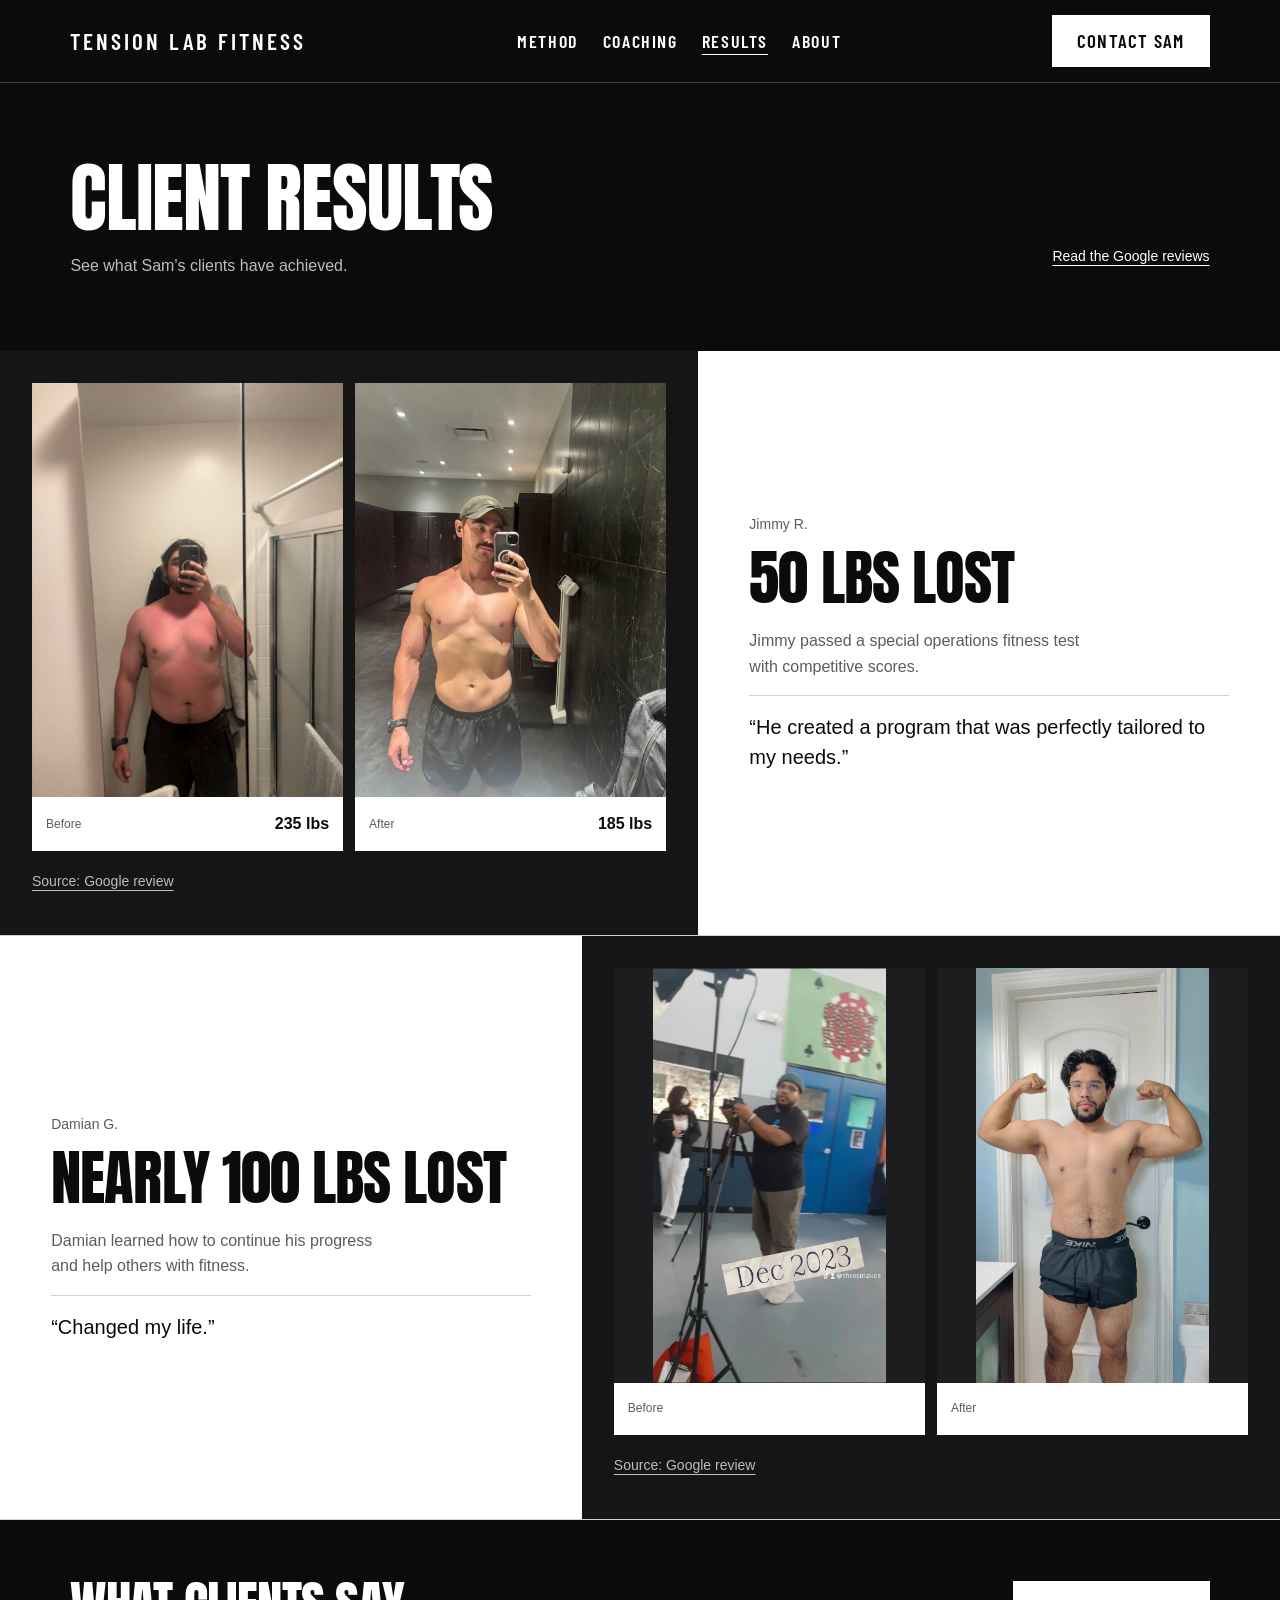
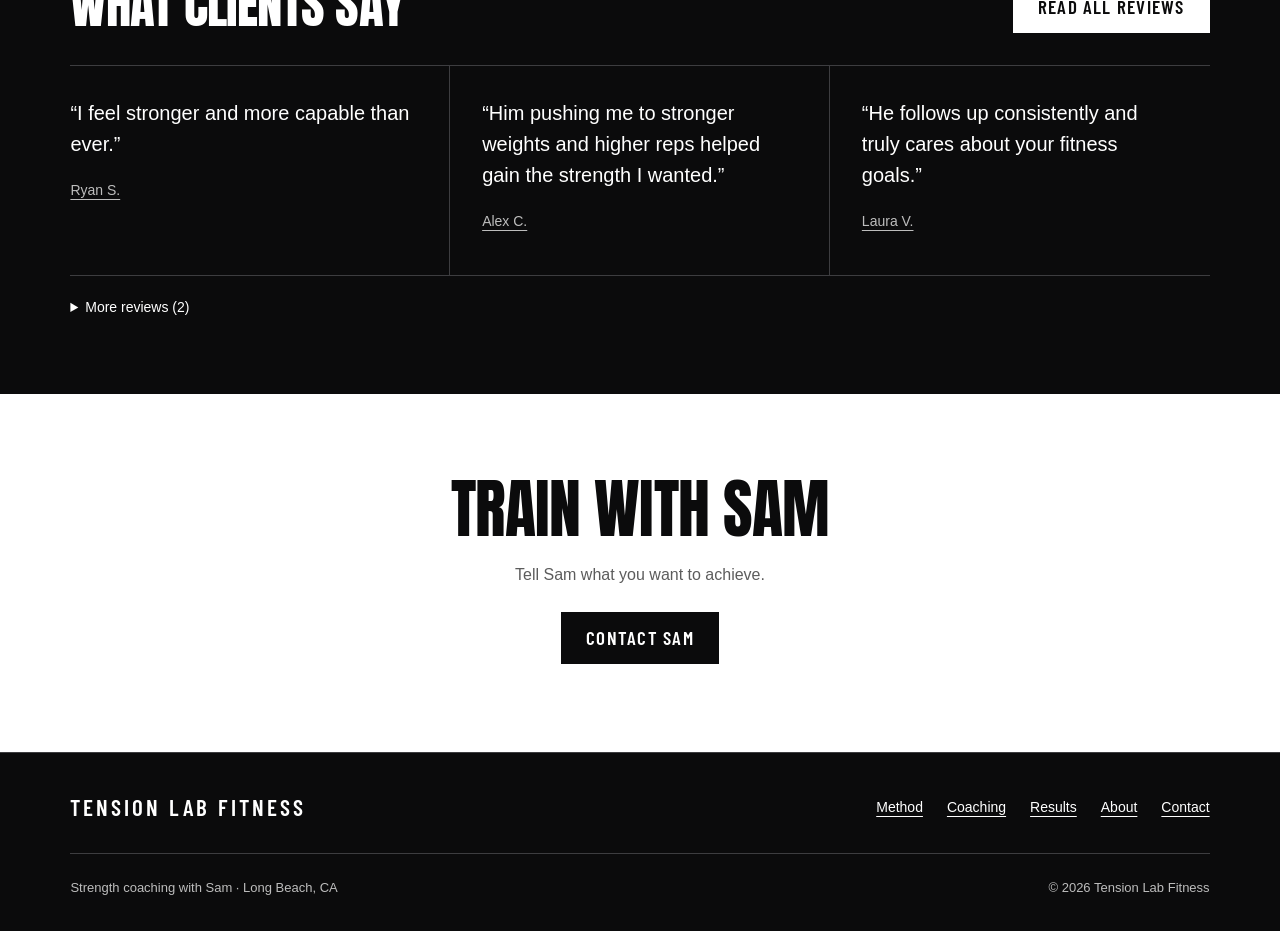
<file: results.html>
<!doctype html>
<html lang="en">
<head>
  <meta charset="utf-8">
  <meta name="viewport" content="width=device-width, initial-scale=1">
  <meta name="description" content="See client before-and-after photos and genuine Google reviews about strength coaching with Sam in Long Beach.">
  <meta name="theme-color" content="#0b0b0c">
  <meta property="og:type" content="website">
  <meta property="og:title" content="Client results | Tension Lab Fitness">
  <meta property="og:description" content="See client before-and-after photos and genuine Google reviews about strength coaching with Sam in Long Beach.">
  <title>Client results | Tension Lab Fitness</title>
  <link rel="icon" href="assets/favicon.svg" type="image/svg+xml">
  <link rel="stylesheet" href="assets/site.css">
  <script src="assets/site-config.js" defer></script>
  <script src="assets/site.js" defer></script>
</head>
<body>
  <a class="skip-link" href="#main">Skip to content</a>
  <header class="site-header">
    <div class="container header-inner">
      <a class="wordmark" href="index.html" aria-label="Tension Lab Fitness, home">Tension Lab Fitness</a>
      <button class="menu-toggle" type="button" aria-controls="site-nav" aria-expanded="false" hidden>Menu</button>
      <nav class="site-nav" id="site-nav" aria-label="Primary navigation">
        <a href="method.html">Method</a>
        <a href="coaching.html">Coaching</a><a href="results.html" aria-current="page">Results</a><a href="about.html">About</a>
        <a class="nav-contact" href="contact.html">Contact</a>
      </nav>
      <a class="button button--light header-contact" href="contact.html">Contact Sam</a>
    </div>
  </header>
  <main id="main">

      <section class="intro" id="results">
        <div class="container intro-content">
          <div>
            <h1>Client results</h1>
            <p class="intro-description">See what Sam's clients have achieved.</p>
          </div>
          <div class="proof-strip">
            <a href="#testimonials">Read the Google reviews</a>
          </div>
        </div>
      </section>

      <article class="feature" aria-labelledby="jimmy-result">
        <header class="feature-heading">
          <p class="client-label">Jimmy R.</p>
          <h2 class="result-number" id="jimmy-result">50 lbs lost</h2>
        </header>
        <div class="feature-photos">
          <div class="photo-pair" aria-label="Jimmy's before and after photos">
            <figure class="feature-image">
              <div class="photo-frame">
                <img src="assets/jimmy-ratliff-progress.webp" width="696" height="1510" alt="Jimmy's before photo, shared in his Google review" />
              </div>
              <figcaption><span class="micro">Before</span><strong>235 lbs</strong></figcaption>
            </figure>
            <figure class="feature-image">
              <div class="photo-frame">
                <img src="assets/jimmy-ratliff-after.webp" width="1132" height="1510" alt="Jimmy's after photo, shared in his Google review" />
              </div>
              <figcaption><span class="micro">After</span><strong>185 lbs</strong></figcaption>
            </figure>
          </div>
          <p class="image-caption"><a href="https://www.google.com/maps/contrib/109474066560633408278/reviews?hl=en">Source: Google review</a></p>
        </div>
        <div class="feature-copy">
          <p class="case-context">Jimmy passed a special operations fitness test with competitive scores.</p>
          <blockquote cite="https://www.google.com/maps/contrib/109474066560633408278/reviews?hl=en">
            “He created a program that was perfectly tailored to my needs.”
          </blockquote>
        </div>
      </article>

      <article class="feature feature--reverse" aria-labelledby="damian-result">
        <header class="feature-heading">
          <p class="client-label">Damian G.</p>
          <h2 class="result-number" id="damian-result">Nearly 100 lbs lost</h2>
        </header>
        <div class="feature-photos">
          <div class="photo-pair" aria-label="Damian's before and after photos">
            <figure class="feature-image">
              <div class="photo-frame">
                <img src="assets/damian-g-before.webp" width="849" height="1510" alt="Damian's before photo from December 2023, shared in his Google review" loading="lazy" />
              </div>
              <figcaption><span class="micro">Before</span></figcaption>
            </figure>
            <figure class="feature-image">
              <div class="photo-frame">
                <img src="assets/damian-g-after.webp" width="849" height="1510" alt="Damian's after photo, shared in his Google review" loading="lazy" />
              </div>
              <figcaption><span class="micro">After</span></figcaption>
            </figure>
          </div>
          <p class="image-caption"><a href="https://www.google.com/maps/contrib/114502934370045035566/reviews?hl=en">Source: Google review</a></p>
        </div>
        <div class="feature-copy">
          <p class="case-context">Damian learned how to continue his progress and help others with fitness.</p>
          <blockquote cite="https://www.google.com/maps/contrib/114502934370045035566/reviews?hl=en">
            “Changed my life.”
          </blockquote>
        </div>
      </article>

      <section class="review-grid" id="testimonials" aria-labelledby="google-reviews-heading">
        <div class="container">
        <header>
          <div>
            <h2 id="google-reviews-heading">What clients say</h2>
          </div>
          <a class="button" href="https://www.google.com/maps/search/?api=1&query=Tension+Lab+Fitness%2C+2533+N+Lakewood+Blvd%2C+Long+Beach%2C+CA+90815">Read all reviews</a>
        </header>
        <div class="reviews">
          <article class="review">
            <p>“I feel stronger and more capable than ever.”</p>
            <cite><a href="https://www.google.com/maps/contrib/100472244330029218638/reviews?hl=en">Ryan S.</a></cite>
          </article>
          <article class="review">
            <p>“Him pushing me to stronger weights and higher reps helped gain the strength I wanted.”</p>
            <cite><a href="https://www.google.com/maps/contrib/112724633703188018026/reviews?hl=en">Alex C.</a></cite>
          </article>
          <article class="review">
            <p>“He follows up consistently and truly cares about your fitness goals.”</p>
            <cite><a href="https://www.google.com/maps/contrib/112441235732267097346/reviews?hl=en">Laura V.</a></cite>
          </article>
        </div>
        <details class="more-reviews">
          <summary>More reviews (2)</summary>
          <div class="reviews reviews--additional">
            <article class="review">
              <p>“Sam is very knowledgeable and has helped me learn a lot about the issues I was having due to a running injury.”</p>
              <cite><a href="https://www.google.com/maps/contrib/105125221808621343471/reviews?hl=en">Ashley E.</a></cite>
            </article>
            <article class="review">
              <p>“I was able to engage my mind to muscle because of the way he explains things.”</p>
              <cite><a href="https://www.google.com/maps/contrib/108298940022095510842/reviews?hl=en">Julia C.</a></cite>
            </article>
          </div>
        </details>
        </div>
      </section>

      <section class="final-cta" aria-labelledby="next-step-heading"><div class="container"><h2 id="next-step-heading">Train with Sam</h2><p class="final-cta-description">Tell Sam what you want to achieve.</p><a class="button" href="contact.html">Contact Sam</a></div></section>
    
  </main>
  <footer class="site-footer">
    <div class="container">
      <div class="footer-top">
        <a class="wordmark" href="index.html">Tension Lab Fitness</a>
        <nav class="footer-nav" aria-label="Footer navigation">
          <a href="method.html">Method</a>
          <a href="coaching.html">Coaching</a><a href="results.html">Results</a><a href="about.html">About</a><a href="contact.html">Contact</a>
        </nav>
      </div>
      <div class="footer-bottom"><p>Strength coaching with Sam · Long Beach, CA</p><p>© 2026 Tension Lab Fitness</p></div>
    </div>
  </footer>
</body>
</html>
</file>
<file: assets/site.css>
@font-face { font-family: "Anton"; src: url("fonts/anton-regular.ttf") format("truetype"); font-weight: 400; font-style: normal; font-display: swap; }
@font-face { font-family: "Barlow Condensed"; src: url("fonts/barlow-condensed-semibold.ttf") format("truetype"); font-weight: 600; font-style: normal; font-display: swap; }

:root {
  --ink: #0b0b0c;
  --white: #ffffff;
  --gray: #5c5c5c;
  --gray-light: #bdbdbd;
  --line: #d1d1d1;
  --control-line: #888888;
  --line-dark: #3d3d40;
  --surface-dark: #151516;
  --font-sans: "Helvetica Neue", Helvetica, Arial, sans-serif;
  --font-display: "Anton", "Arial Narrow", sans-serif;
  --font-label: "Barlow Condensed", "Arial Narrow", sans-serif;
  --space-1: 4px;
  --space-2: 8px;
  --space-3: 12px;
  --space-4: 16px;
  --space-6: 24px;
  --space-8: 32px;
  --space-12: 48px;
  --space-16: 64px;
  --gutter: clamp(22px, 5.5vw, 80px);
}

* { box-sizing: border-box; }
html { scroll-behavior: smooth; scroll-padding-top: 24px; scrollbar-color: #797979 var(--ink); }
body { margin: 0; color: var(--ink); background: var(--white); font-family: var(--font-sans); font-size: 16px; line-height: 1.6; }
button, input, select, textarea { font: inherit; }
button, a { -webkit-tap-highlight-color: transparent; }
button { cursor: pointer; }
img { display: block; max-width: 100%; }
figure { margin: 0; }
a { color: inherit; text-underline-offset: 4px; }
a:hover { text-decoration-thickness: 2px; }
a:focus-visible, button:focus-visible, summary:focus-visible, input:focus-visible, textarea:focus-visible, select:focus-visible { outline: 2px solid currentColor; outline-offset: 4px; }
::selection { color: var(--white); background: var(--ink); }
[hidden] { display: none !important; }
h1, h2, h3 { margin: 0; font-family: var(--font-display); font-weight: 400; letter-spacing: -.015em; line-height: 1.12; text-transform: uppercase; text-wrap: balance; }
h1 { max-width: 900px; font-size: clamp(48px, 6vw, 88px); }
h2 { max-width: 850px; font-size: clamp(34px, 4vw, 58px); }
h3 { font-family: var(--font-label); font-weight: 600; font-size: 27px; letter-spacing: .015em; }
p { margin: 0; }
.container { width: min(100%, 1520px); margin-inline: auto; padding-inline: var(--gutter); }
.section { padding-block: clamp(56px, 7vw, 104px); }
.section--border { border-top: 1px solid var(--line); }
.section--dark { color: var(--white); background: var(--ink); }
.section-header { display: flex; align-items: end; justify-content: space-between; gap: var(--space-8); margin-bottom: var(--space-8); }
.section-header p { max-width: 38ch; color: var(--gray); }
.section--dark .section-header p { color: var(--gray-light); }
.section--dark .lead { color: var(--gray-light); }
.lead { margin-top: var(--space-6); max-width: 44ch; color: var(--gray); font-size: 18px; line-height: 1.6; }
.text-link { display: inline-flex; align-items: center; min-height: 44px; font-size: 14px; font-weight: 500; }
.button-row { display: flex; align-items: center; flex-wrap: wrap; gap: var(--space-3); margin-top: var(--space-8); }
.button { display: inline-flex; justify-content: center; align-items: center; min-height: 52px; padding: 12px 24px; border: 1px solid var(--ink); color: var(--white); background: var(--ink); font-family: var(--font-label); font-size: 19px; font-weight: 600; letter-spacing: .065em; text-transform: uppercase; line-height: 1.4; text-decoration: none; text-align: center; transition: background-color 150ms ease, border-color 150ms ease; }
.button:hover { background: #29292b; border-color: #29292b; }
.button:active { background: #404043; border-color: #404043; }
.button--outline { color: var(--ink); background: transparent; border-color: var(--control-line); }
.button--outline:hover { color: var(--ink); background: #f2f2f3; border-color: var(--ink); }
.button--light { color: var(--ink); background: var(--white); border-color: var(--white); }
.button--light:hover { color: var(--ink); background: #e6e6e6; border-color: #e6e6e6; }
.section--dark .button, .review-grid .button { color: var(--ink); background: var(--white); border-color: var(--white); }
.section--dark .button:hover, .review-grid .button:hover { background: #e6e6e6; border-color: #e6e6e6; }
.button:disabled { cursor: not-allowed; color: var(--gray); background: #ededee; border-color: var(--line); }
.skip-link { position: absolute; z-index: 10; top: 12px; left: var(--gutter); padding: 12px 20px; color: var(--ink); background: var(--white); transform: translateY(-200%); }
.skip-link:focus { transform: translateY(0); }

.site-header { color: var(--white); background: var(--ink); border-bottom: 1px solid var(--line-dark); }
.header-inner { display: flex; align-items: center; justify-content: space-between; gap: var(--space-6); min-height: 82px; }
.wordmark { font-family: var(--font-label); text-transform: uppercase; font-size: 23px; font-weight: 600; letter-spacing: .13em; white-space: nowrap; text-decoration: none; }
.site-nav { display: flex; align-items: center; gap: var(--space-6); }
.site-nav a { display: inline-flex; align-items: center; min-height: 48px; font-family: var(--font-label); text-transform: uppercase; letter-spacing: .09em; font-size: 18px; font-weight: 600; text-decoration: none; }
.site-nav a:hover, .site-nav a[aria-current="page"] { text-decoration: underline; text-underline-offset: 6px; }
.site-nav .nav-contact { display: none; }
.menu-toggle { display: none; min-height: 44px; padding: 8px 12px; color: inherit; background: transparent; border: 1px solid var(--line-dark); font-size: 14px; }

.home-hero { position: relative; isolation: isolate; overflow: hidden; color: var(--white); background: var(--ink); }
.hero-grid { position: relative; min-height: clamp(620px, 49vw, 780px); display: flex; align-items: center; }
.hero-copy { min-width: 0; width: 51%; padding-block: 72px; }
.hero-copy h1 { font-size: clamp(68px, 7.2vw, 108px); line-height: 1.03; letter-spacing: -.025em; text-wrap: nowrap; }
.hero-copy .lead { max-width: 36ch; font-size: clamp(18px, 1.7vw, 25px); line-height: 1.45; color: var(--white); text-wrap: balance; }
.hero-copy .button--outline { border-color: var(--white); color: var(--white); }
.hero-copy .button--outline:hover { color: var(--ink); background: var(--white); }
.hero-proof { margin-top: 30px; color: var(--gray-light); font-size: 13px; letter-spacing: .04em; }
.hero-proof .text-link { font-size: inherit; font-weight: 400; }
.hero-photo { position: absolute; inset: 0; z-index: -2; }
.hero-photo::after { content: ""; position: absolute; inset: 0; background: linear-gradient(90deg, rgba(11,11,12,.6) 0%, rgba(11,11,12,.28) 42%, transparent 68%); }
.hero-frame { height: 100%; background: var(--ink); }
.hero-frame img { width: 100%; height: 100%; object-fit: cover; object-position: 65% center; }
.method-strip { padding-block: 48px 40px; }
.method-strip h2 { max-width: none; text-align: center; font-size: clamp(31px, 3.7vw, 54px); }
.method-steps { list-style: none; display: grid; grid-template-columns: repeat(4, 1fr); gap: 0; padding: 0; margin: 32px 0 0; }
.method-steps li { text-align: center; border-right: 1px solid var(--line); }
.method-steps li:last-child { border: 0; }
.method-steps a { display: block; padding: 4px 12px; font-family: var(--font-label); font-size: 24px; font-weight: 600; letter-spacing: .08em; text-transform: uppercase; text-decoration: none; }
.method-steps a:hover { text-decoration: underline; }
.photo-credit { margin-top: var(--space-2); color: var(--gray); font-size: 12px; }
.photo-credit a { display: inline-flex; align-items: center; min-height: 44px; }
.approach-list { margin-top: var(--space-8); border-top: 1px solid var(--line); }
.approach-row { display: grid; grid-template-columns: minmax(180px, .75fr) minmax(0, 1.25fr); gap: var(--space-8); padding-block: var(--space-6); border-bottom: 1px solid var(--line); }
.approach-row p { max-width: 58ch; color: var(--gray); }
.section--dark .approach-list, .section--dark .approach-row { border-color: var(--line-dark); }
.section--dark .approach-row p { color: var(--gray-light); }
.result-preview { display: grid; grid-template-columns: minmax(0, 1.15fr) minmax(0, .85fr); align-items: center; gap: var(--space-12); }
.result-preview-copy p { max-width: 34ch; margin-top: var(--space-4); color: var(--gray); }
.result-preview-copy .client-label { margin-top: 0; margin-bottom: var(--space-2); }
.quote-band blockquote { max-width: 880px; padding: 0; border: 0; font-size: clamp(28px, 3.3vw, 44px); line-height: 1.3; letter-spacing: -.01em; }
.quote-band cite { margin-top: var(--space-4); color: var(--gray-light); }
.split-section { display: grid; grid-template-columns: minmax(0, .9fr) minmax(0, 1.1fr); gap: var(--space-12); }
.split-section > div { min-width: 0; }
.split-section .lead { margin-top: var(--space-4); }
.detail-list { margin: 0; padding: 0; list-style: none; border-top: 1px solid var(--line); }
.detail-list li { padding-block: var(--space-6); border-bottom: 1px solid var(--line); }
.detail-list li p { margin-top: var(--space-2); max-width: 54ch; color: var(--gray); }

.intro { padding-block: 72px; color: var(--white); background: var(--ink); }
.intro-content { display: grid; grid-template-columns: minmax(0, 1fr) auto; align-items: end; gap: var(--space-6) 40px; }
.intro-description { margin-top: var(--space-3); color: var(--gray-light); font-size: 16px; max-width: 54ch; }
.proof-strip { display: flex; align-items: center; font-size: 14px; }
.proof-strip a { display: inline-flex; align-items: center; min-height: 44px; }
.proof-strip strong { font-weight: 600; }
.feature { display: grid; grid-template-columns: minmax(0, 1.2fr) minmax(0, 1fr); grid-template-areas: "photos heading" "photos copy"; max-width: 1440px; margin: auto; border-bottom: 1px solid var(--line); }
.feature-photos { grid-area: photos; display: grid; align-content: center; padding: var(--space-8); background: var(--surface-dark); }
.photo-pair { display: grid; grid-template-columns: repeat(2, minmax(0, 1fr)); gap: var(--space-3); }
.feature-image { margin: 0; min-width: 0; }
.photo-frame { aspect-ratio: 3 / 4; background: #1d1d1f; overflow: hidden; }
.feature-image img { width: 100%; height: 100%; object-fit: cover; }
.feature-image figcaption { display: flex; justify-content: space-between; align-items: center; gap: var(--space-2); min-height: 52px; padding: 14px; color: var(--ink); background: var(--white); }
.feature-image figcaption strong { font-size: 16px; font-variant-numeric: tabular-nums; }
.image-caption { margin-top: var(--space-2); color: var(--gray-light); font-size: 14px; }
.image-caption a { display: inline-flex; align-items: center; min-height: 44px; }
.feature-heading { grid-area: heading; padding: 32px clamp(32px, 4vw, 56px) 16px; align-self: end; }
.feature-copy { grid-area: copy; padding: 0 clamp(32px, 4vw, 56px) 32px; align-self: start; min-width: 0; }
.case-context { max-width: 38ch; color: var(--gray); font-size: 16px; }
.feature--reverse { grid-template-columns: minmax(0, 1fr) minmax(0, 1.2fr); grid-template-areas: "heading photos" "copy photos"; }
.feature--reverse .feature-image img { object-fit: contain; }
.client-label { margin-bottom: var(--space-2); color: var(--gray); font-size: 14px; font-weight: 500; }
.result-number { max-width: 560px; font-family: var(--font-display); font-size: clamp(42px, 4.8vw, 68px); }
blockquote { margin: 0; padding-top: var(--space-4); border-top: 1px solid var(--line); font-size: 20px; line-height: 1.5; font-weight: 400; }
.feature-copy blockquote { margin-top: var(--space-4); }
cite { display: block; margin-top: var(--space-4); color: var(--gray); font-size: 14px; font-style: normal; }
cite a { display: inline-flex; align-items: center; min-height: 44px; }
.micro { color: var(--gray); font-size: 12px; font-weight: 500; }
.review-grid { padding-block: 56px; color: var(--white); background: var(--ink); }
.review-grid header { display: flex; align-items: end; justify-content: space-between; gap: var(--space-8); margin-bottom: var(--space-8); }
.review-grid .button { flex: 0 0 auto; }
.reviews { display: grid; grid-template-columns: repeat(3, minmax(0, 1fr)); border-top: 1px solid var(--line-dark); }
.review { min-width: 0; padding: 32px 32px 32px 0; border-right: 1px solid var(--line-dark); }
.review:not(:first-child) { padding-left: var(--space-8); }
.review:last-child { border-right: 0; }
.review p { font-size: 20px; line-height: 1.55; }
.review cite { margin-top: var(--space-2); color: var(--gray-light); }
.more-reviews { border-top: 1px solid var(--line-dark); }
.more-reviews summary { width: fit-content; min-height: 48px; padding-block: 20px; cursor: pointer; font-size: 14px; }
.reviews--additional { grid-template-columns: repeat(2, minmax(0, 1fr)); }

.faq-list { margin-top: var(--space-8); border-top: 1px solid var(--line); }
.faq-list details { border-bottom: 1px solid var(--line); }
.faq-list summary { display: flex; align-items: center; justify-content: space-between; gap: var(--space-6); min-height: 64px; padding-block: 18px; font-size: 18px; font-weight: 500; cursor: pointer; list-style: none; }
.faq-list summary::-webkit-details-marker { display: none; }
.faq-list summary svg { width: 20px; height: 20px; flex-shrink: 0; transition: transform 150ms ease; }
.faq-list details[open] summary svg { transform: rotate(180deg); }
.faq-list details p { max-width: 65ch; padding-bottom: var(--space-6); color: var(--gray); }
.final-cta { padding-block: 80px 88px; text-align: center; }
.final-cta h2 { margin-inline: auto; font-size: clamp(42px, 5vw, 72px); }
.final-cta-description { margin: var(--space-4) auto 0; max-width: 44ch; color: var(--gray); }
.final-cta .button { margin-top: var(--space-6); }
.site-footer { padding-block: var(--space-8); color: var(--white); background: var(--ink); border-top: 1px solid var(--line-dark); }
.footer-top { display: flex; align-items: center; justify-content: space-between; flex-wrap: wrap; gap: var(--space-6); }
.footer-nav { display: flex; flex-wrap: wrap; gap: var(--space-6); }
.footer-nav a { display: inline-flex; align-items: center; min-height: 44px; font-size: 14px; }
.footer-bottom { display: flex; justify-content: space-between; flex-wrap: wrap; gap: var(--space-2) var(--space-6); margin-top: var(--space-6); padding-top: var(--space-6); border-top: 1px solid var(--line-dark); color: var(--gray-light); font-size: 13px; }

.contact-grid { display: grid; grid-template-columns: minmax(0, .75fr) minmax(0, 1.25fr); gap: var(--space-16); }
.contact-aside h2 { font-size: 36px; }
.contact-aside p { margin-top: var(--space-4); max-width: 36ch; color: var(--gray); }
.contact-address { font-size: 16px; overflow-wrap: anywhere; }
.draft-note { margin-top: var(--space-3); color: var(--gray); font-size: 14px; }
.form-grid { display: grid; grid-template-columns: repeat(2, minmax(0, 1fr)); gap: var(--space-6); }
.form-intro { margin-bottom: var(--space-6); max-width: 56ch; color: var(--gray); }
.form-field { display: flex; flex-direction: column; gap: var(--space-2); min-width: 0; }
.form-field--full { grid-column: 1 / -1; }
.form-field label { font-size: 16px; font-weight: 500; }
.form-field label span { font-weight: 400; color: var(--gray); font-size: 14px; }
input, textarea, select { width: 100%; min-height: 48px; padding: 12px 14px; color: var(--ink); background: var(--white); border: 1px solid var(--control-line); border-radius: 0; font-size: 16px; caret-color: var(--ink); }
input:hover, textarea:hover, select:hover { border-color: var(--gray); }
textarea { min-height: 136px; resize: vertical; }
input:focus, textarea:focus, select:focus { border-color: var(--ink); }
input::placeholder, textarea::placeholder { color: var(--gray); opacity: 1; }
.form-help { margin-top: var(--space-3); color: var(--gray); font-size: 14px; }
.form-status { margin-top: var(--space-4); max-width: 60ch; font-size: 16px; }
.draft-panel { margin-top: var(--space-6); padding-top: var(--space-6); border-top: 1px solid var(--line); }
.draft-panel label { display: block; margin-bottom: var(--space-2); font-weight: 500; }
.draft-panel textarea { min-height: 260px; font-size: 15px; }
.draft-panel .button-row { margin-top: var(--space-4); }
.not-found { padding-block: 96px; min-height: 60vh; }
.method-detail { display: grid; grid-template-columns: .75fr 1.25fr; gap: 48px; padding-block: 48px; border-bottom: 1px solid var(--line); scroll-margin-top: 28px; }
.method-detail:first-child { padding-top: 0; }
.method-detail p { max-width: 62ch; color: var(--gray); }
.method-detail p + p { margin-top: 16px; }
.method-detail .text-link { margin-top: 16px; }
.about-training { margin-top: 40px; }
.about-training img { width: 100%; height: 440px; object-fit: cover; object-position: center 75%; filter: grayscale(1); }
@keyframes hero-arrival { from { clip-path: inset(0 1.5% 0 0); } to { clip-path: inset(0); } }
@media (prefers-reduced-motion: no-preference) { .hero-frame { animation: hero-arrival 950ms cubic-bezier(.16,1,.3,1) both; } }

@media (max-width: 900px) {
  .header-inner { flex-wrap: wrap; min-height: 76px; padding-block: var(--space-4); gap: var(--space-3); }
  .header-contact { display: none; }
  .wordmark { font-size: 20px; letter-spacing: .09em; }
  .site-nav { width: 100%; display: grid; grid-template-columns: repeat(2, minmax(0, 1fr)); gap: 0 var(--space-6); padding-top: var(--space-3); border-top: 1px solid var(--line-dark); }
  .site-nav .nav-contact { display: inline-flex; }
  .js .site-nav { display: none; }
  .js .menu-toggle { display: inline-flex; margin-left: auto; }
  .js .site-header.is-open .site-nav { display: grid; }
  .contact-grid { grid-template-columns: 1fr; gap: var(--space-8); }
  .contact-aside p { max-width: 60ch; }
  .hero-copy { width: 60%; }
  .hero-copy h1 { font-size: clamp(64px, 8.8vw, 88px); }
}
@media (max-width: 760px) {
  .section { padding-block: 56px; }
  .section-header { display: block; margin-bottom: var(--space-6); }
  .section-header .button, .section-header .text-link { margin-top: var(--space-4); }
  .result-preview, .split-section { grid-template-columns: 1fr; gap: var(--space-8); }
  .home-hero { padding: 0; }
  .hero-grid { min-height: 0; display: block; }
  .hero-copy { width: 100%; padding: 40px 0 32px; }
  .hero-copy h1 { max-width: 620px; font-size: clamp(58px, 12vw, 88px); }
  .hero-copy .lead { margin-top: var(--space-4); }
  .hero-copy .button-row { margin-top: var(--space-6); }
  .hero-proof { margin-top: var(--space-4); }
  .hero-photo { position: relative; inset: auto; height: clamp(300px, 72vw, 520px); z-index: auto; }
  .hero-photo::after { display: none; }
  .hero-frame { height: 100%; }
  .hero-frame img { object-position: 80% center; }
  .hero-copy .lead { max-width: 35ch; }
  .hero-copy .button-row { gap: 10px; }
  .hero-copy .button { font-size: 17px; padding-inline: 17px; }
  .method-strip { padding-block: 32px; }
  .method-steps { grid-template-columns: repeat(2, 1fr); gap: 16px 0; margin-top: 24px; }
  .method-steps li:nth-child(2) { border: 0; }
  .method-steps a { font-size: 21px; }
  .method-detail { grid-template-columns: 1fr; gap: 20px; padding-block: 32px; }
  .approach-row { grid-template-columns: 1fr; gap: var(--space-2); }
  .intro { padding-block: 44px; }
  .intro-content { grid-template-columns: 1fr; gap: var(--space-3); }
  .feature, .feature--reverse { grid-template-columns: 1fr; grid-template-areas: "heading" "photos" "copy"; }
  .feature-heading { padding: 28px 22px 20px; }
  .feature-photos { padding: 22px; }
  .photo-pair { gap: 10px; }
  .feature-image figcaption { padding: 12px 9px; }
  .feature-image figcaption strong { font-size: 14px; }
  .feature-copy { padding: 24px 22px 32px; }
  .review-grid, .final-cta { padding-block: 40px; }
  .review-grid header { display: block; }
  .review-grid header .button { margin-top: 20px; }
  .reviews { grid-template-columns: 1fr; }
  .review { padding: var(--space-6) 0; border-right: 0; border-bottom: 1px solid var(--line-dark); }
  .review:not(:first-child) { padding-left: 0; }
  .footer-top { display: block; }
  .footer-nav { margin-top: var(--space-4); gap: var(--space-4); }
  .form-grid { grid-template-columns: 1fr; }
  .form-field--full { grid-column: 1; }
  .about-training img { height: 380px; }
}
@media (prefers-reduced-motion: reduce) {
  html { scroll-behavior: auto; }
  *, *::before, *::after { transition: none !important; animation: none !important; }
}
</file>
